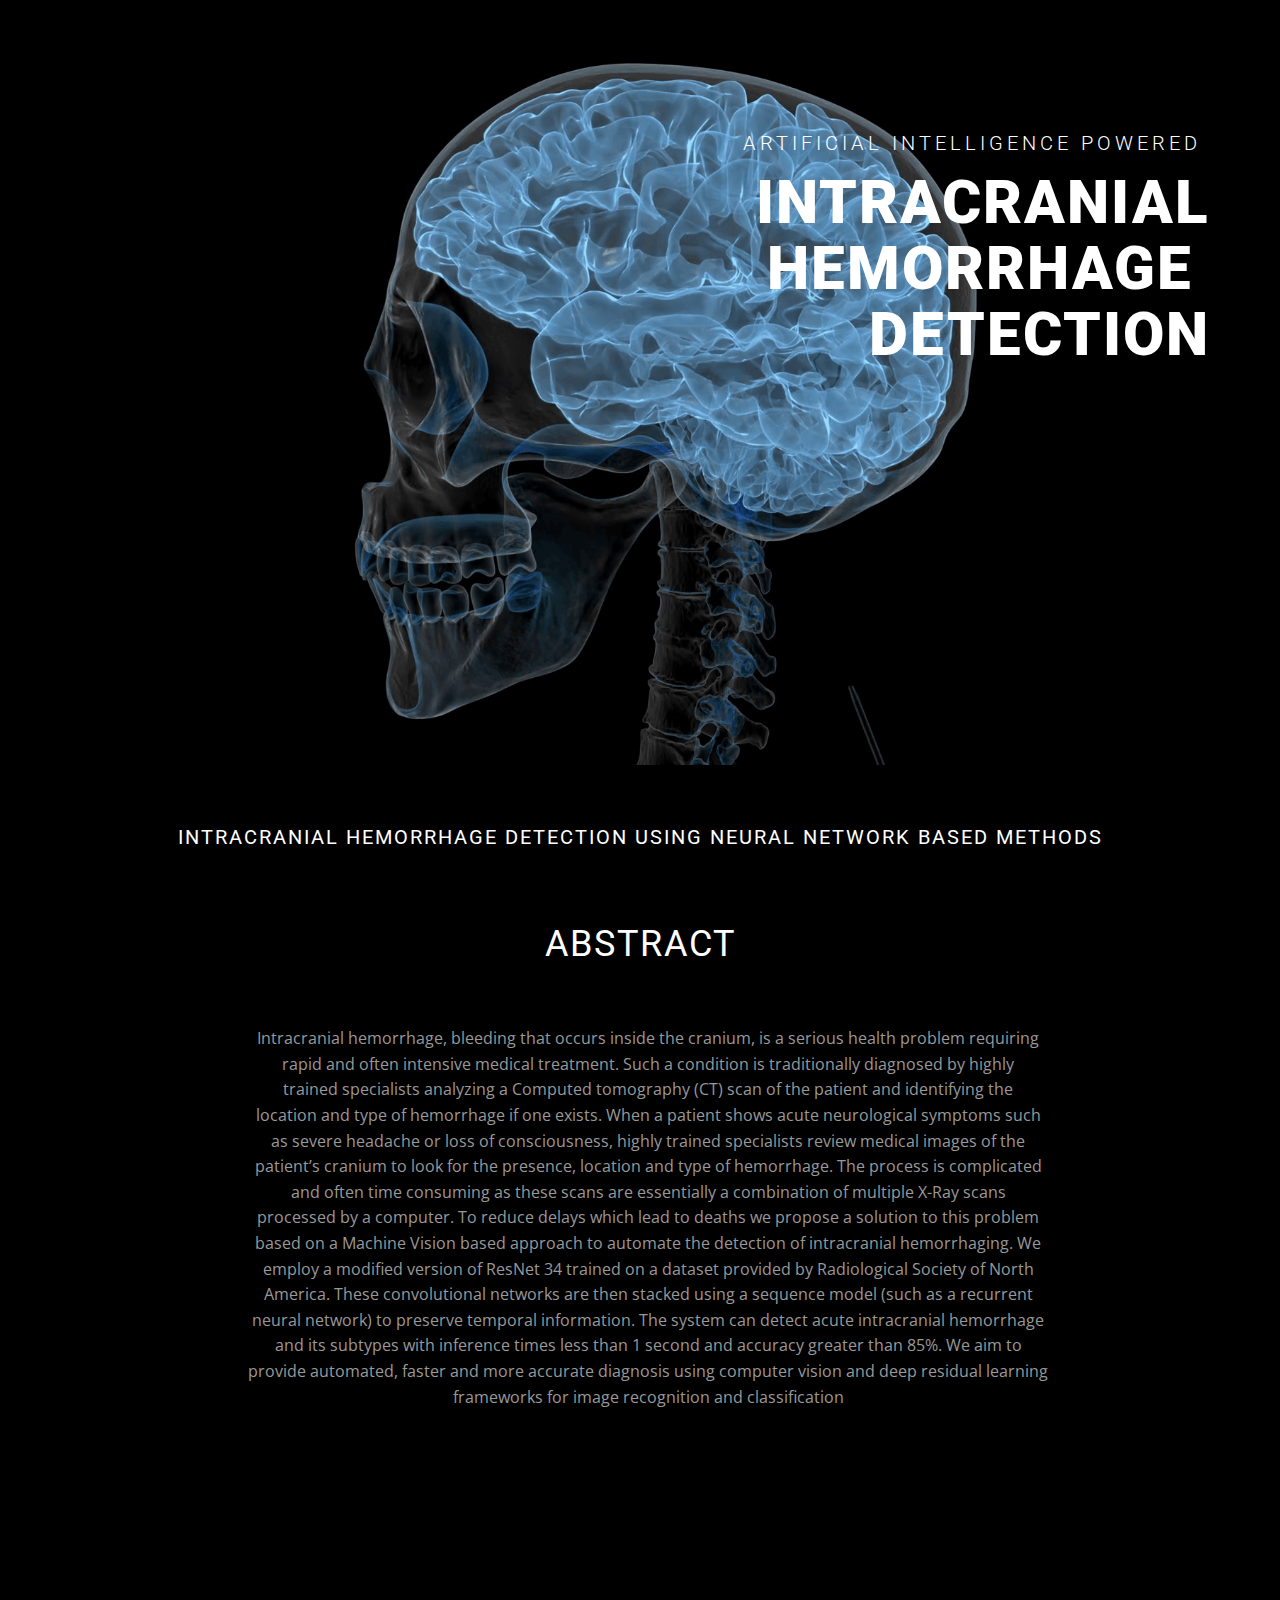
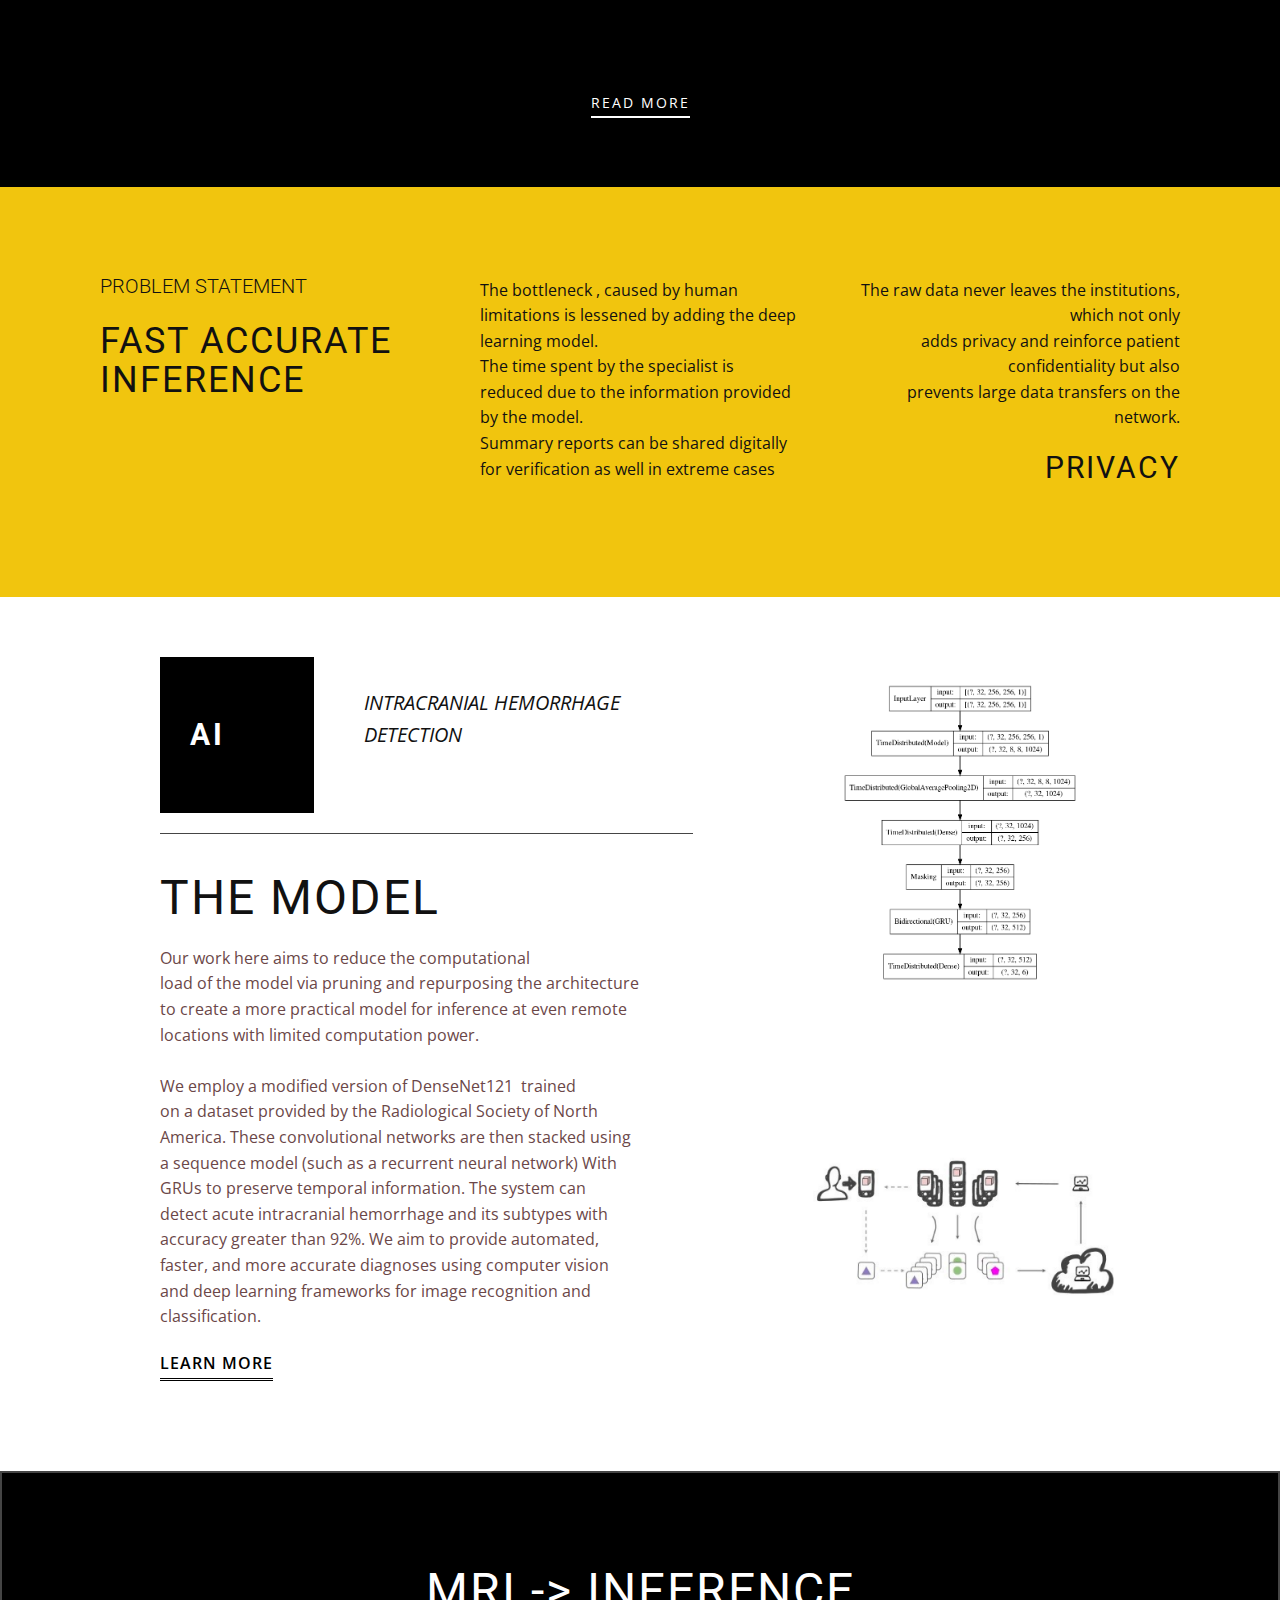
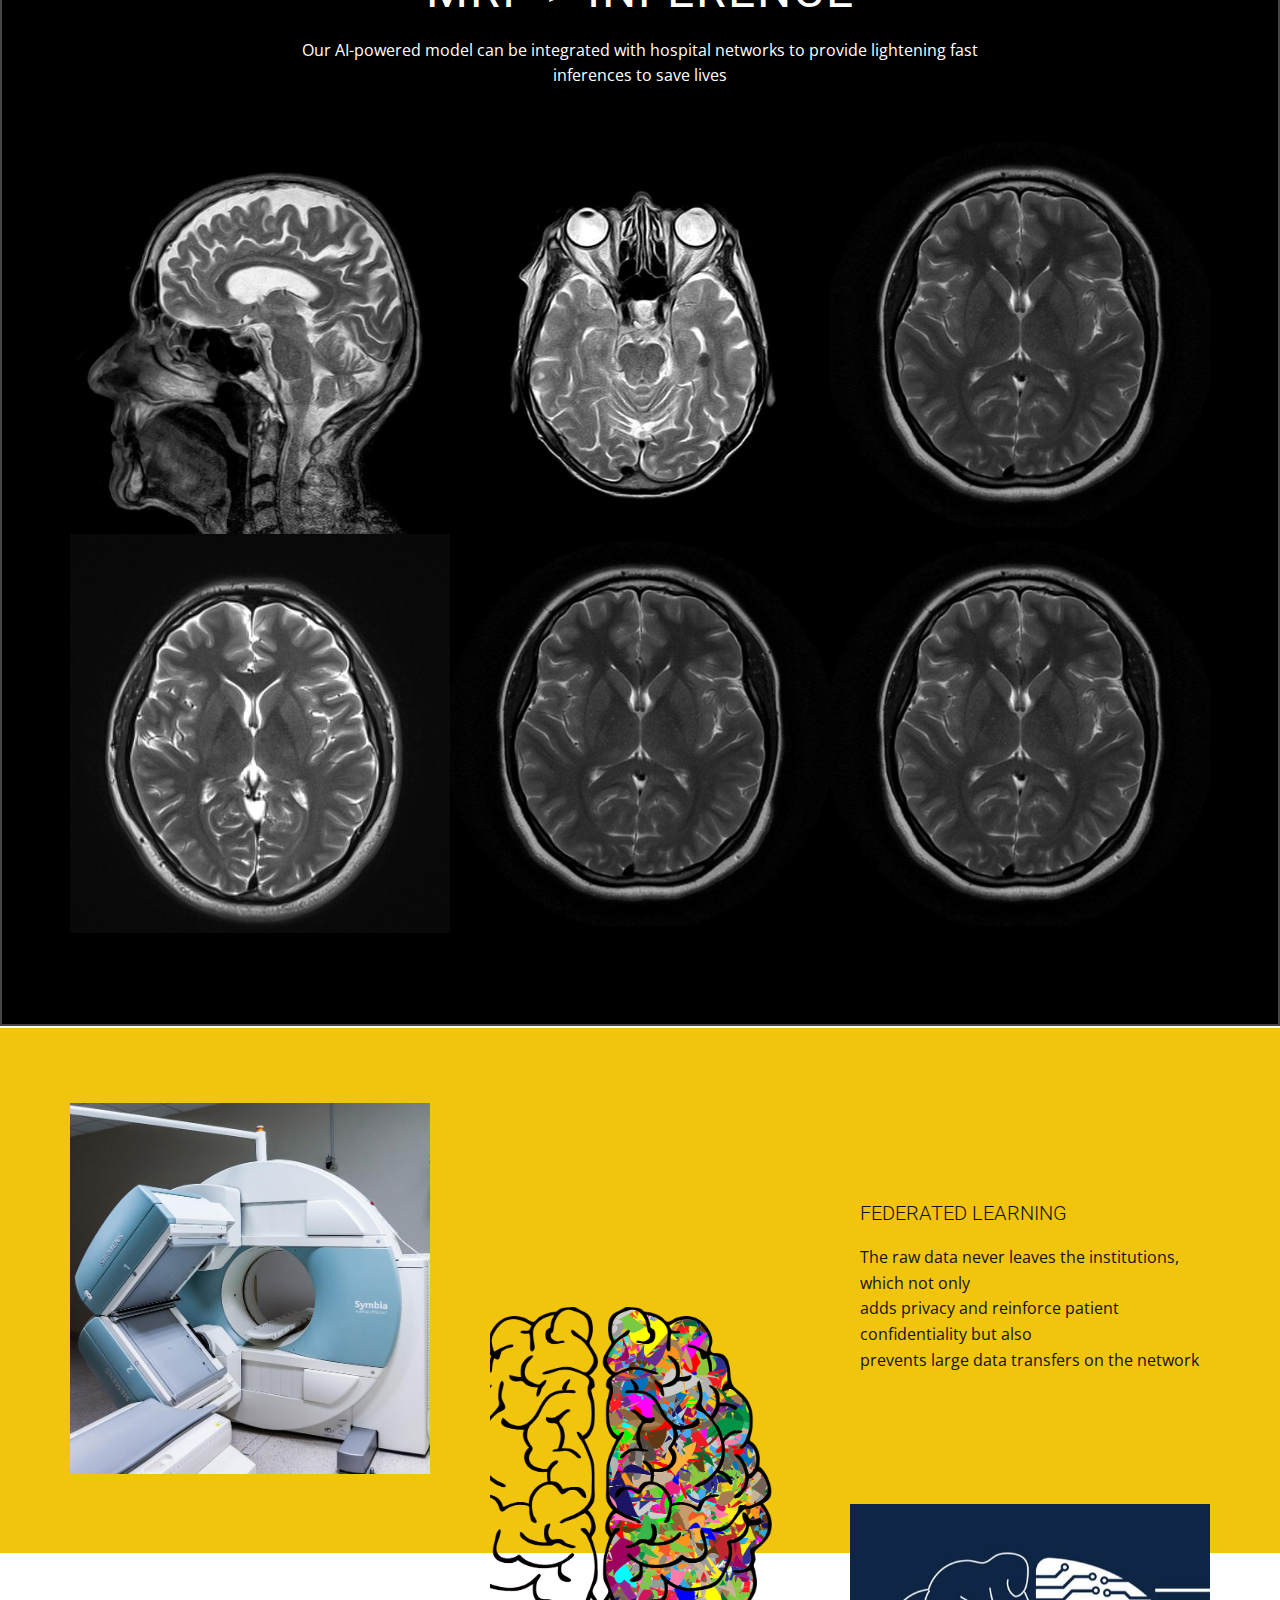
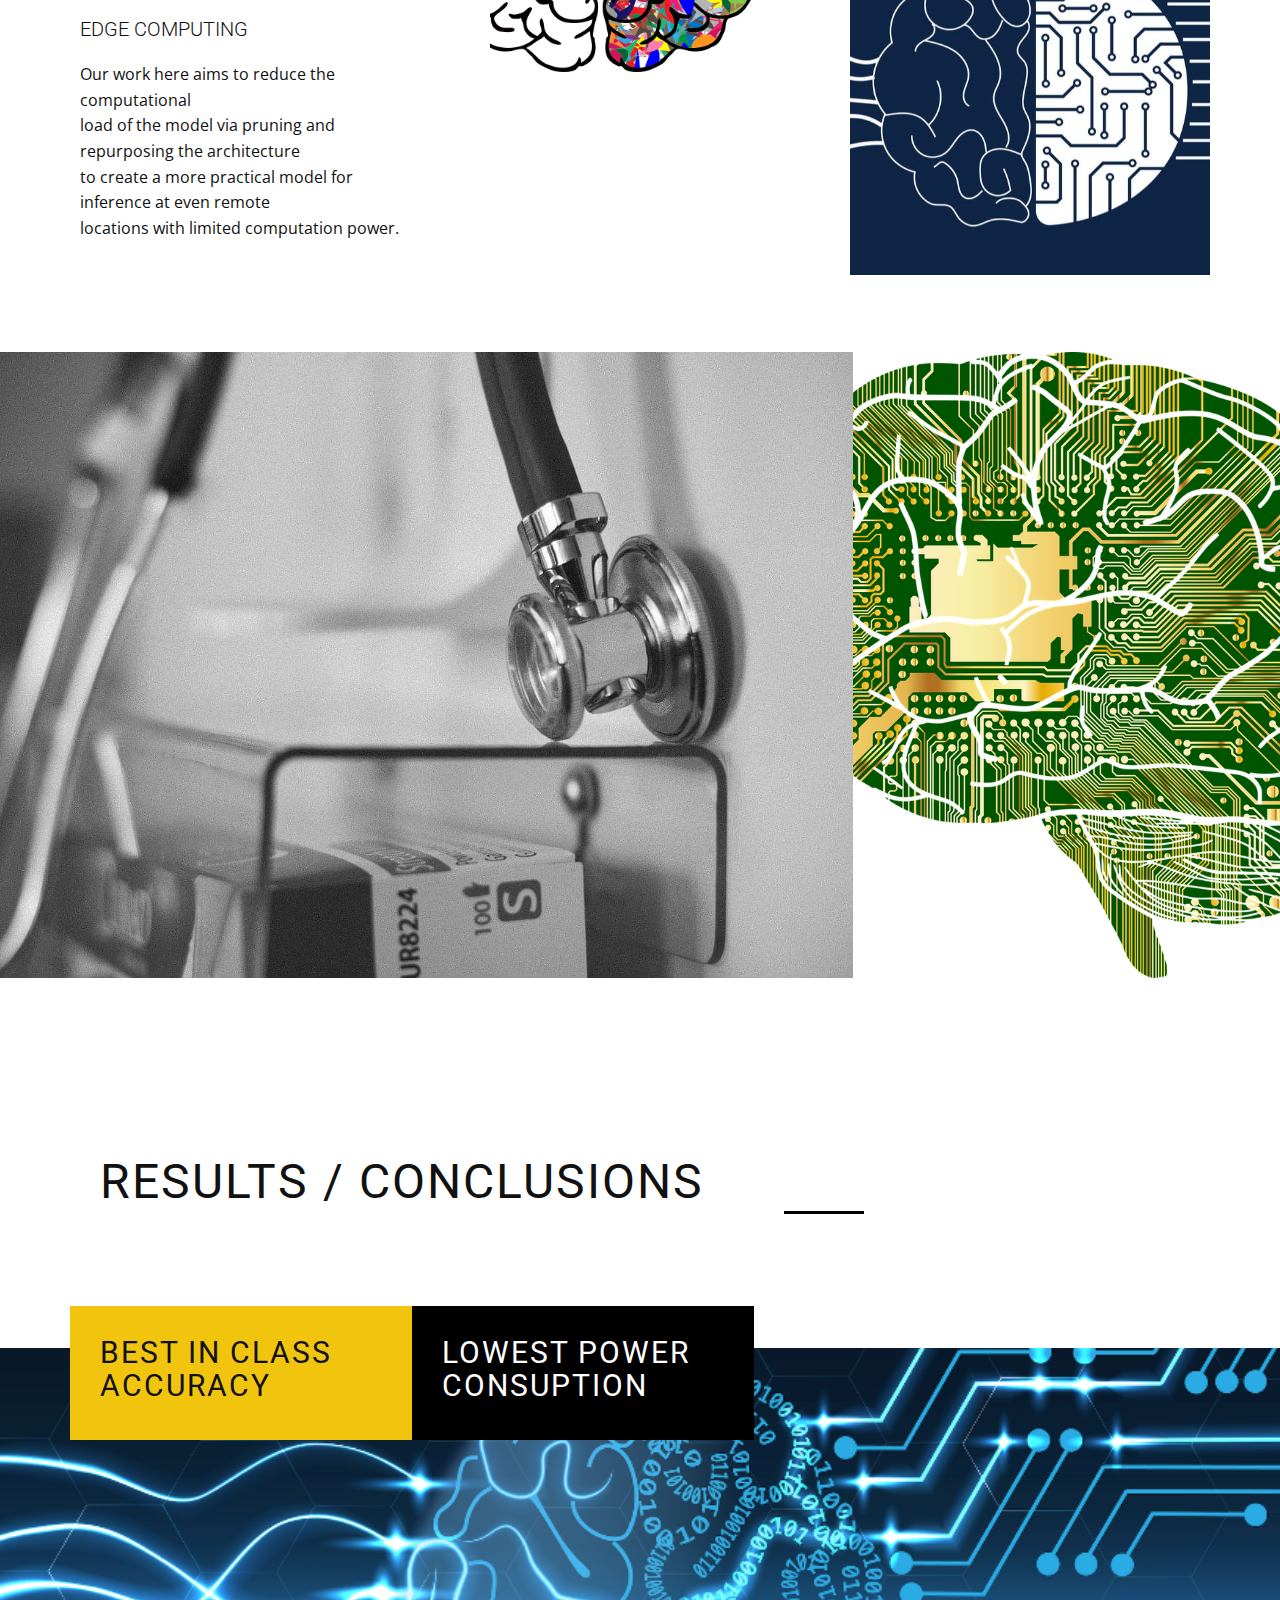
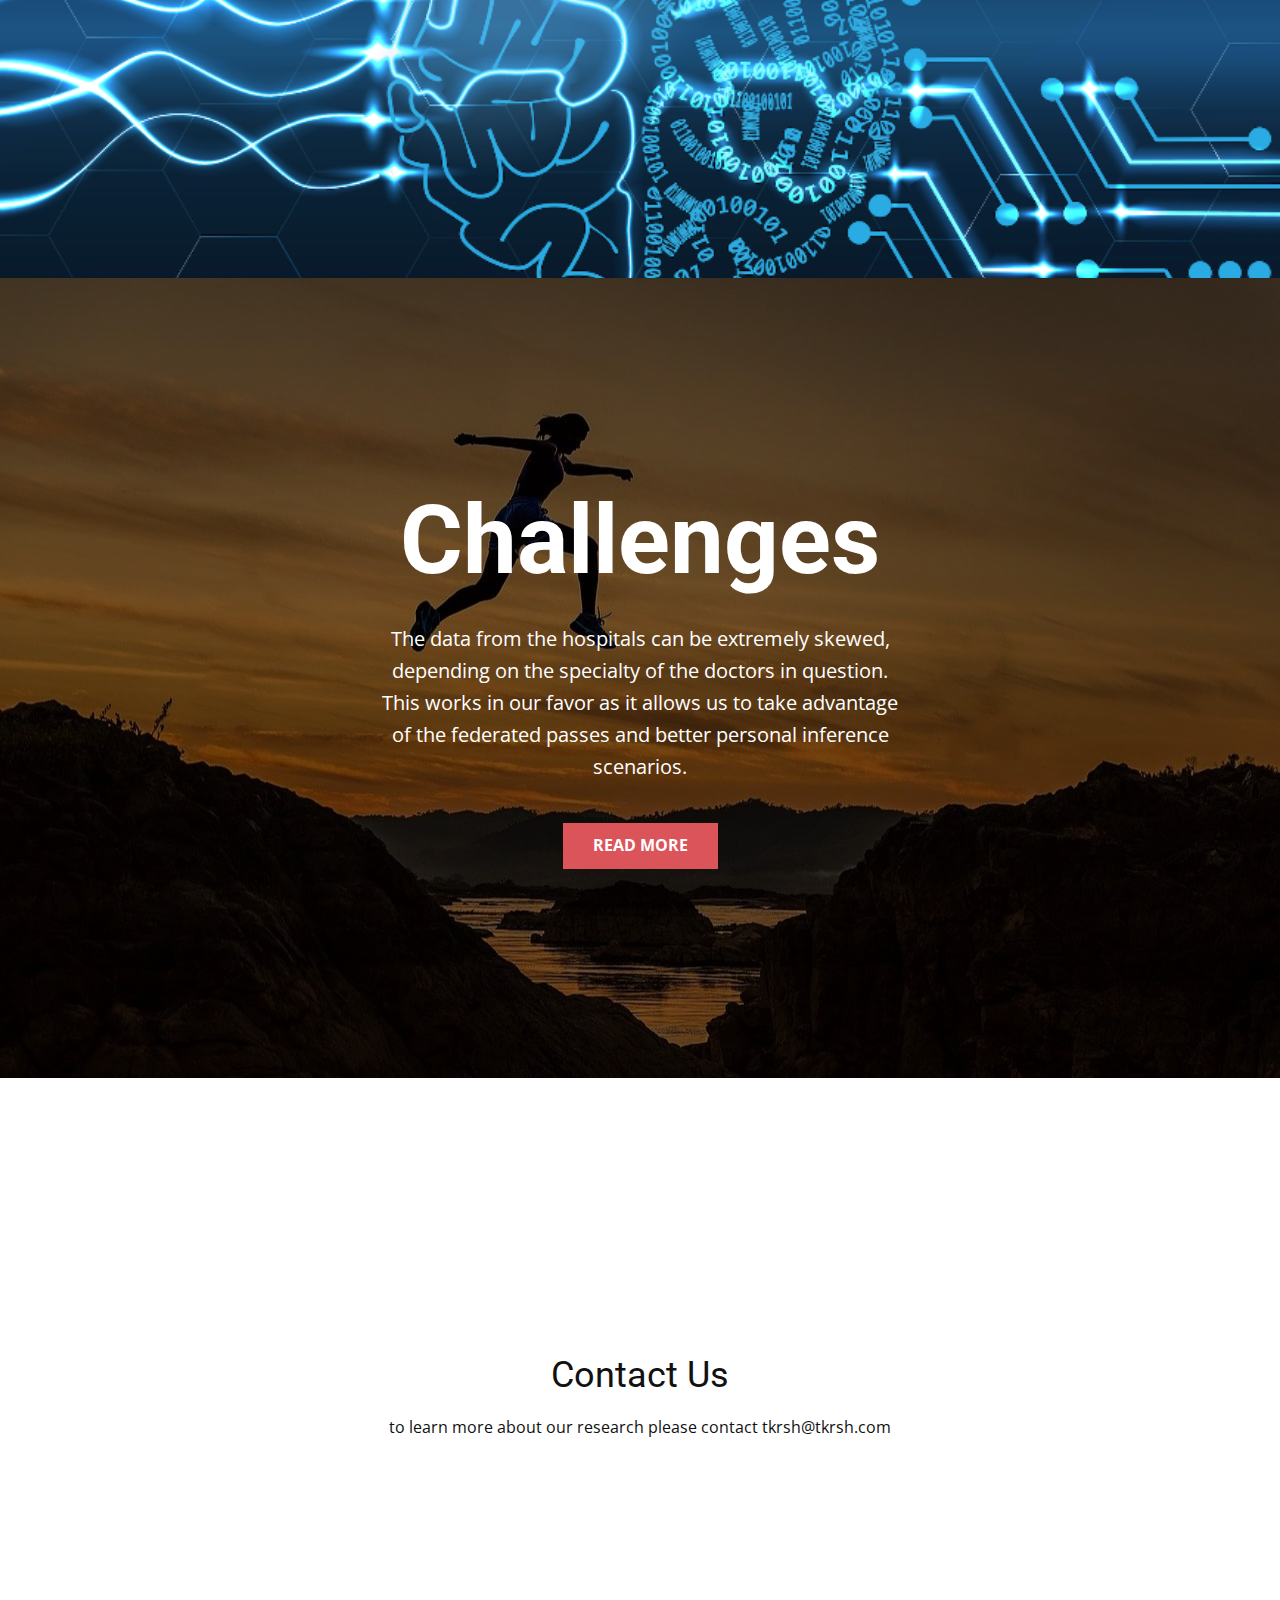
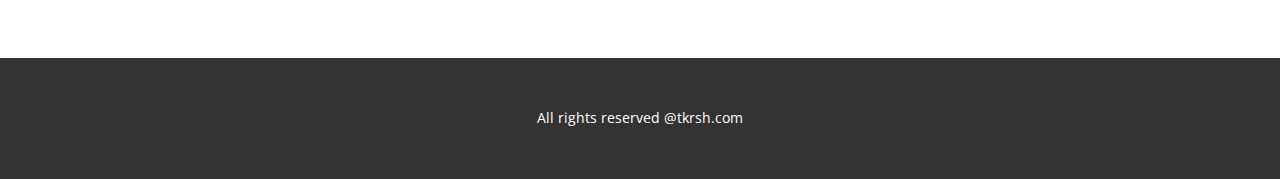
<file: webpage/hemorrhage/index.html>
<!DOCTYPE html>
<html style="font-size: 16px;">
  <head>
    <meta name="viewport" content="width=device-width, initial-scale=1.0">
    <meta charset="utf-8">
    <meta name="keywords" content="Intracranial hemorrhage, bleeding that occurs inside the cranium, is a serious health problem requiring
rapid and often intensive medical treatment. Such a condition is traditionally diagnosed by highly
trained specialists analyzing a Computed tomography (CT)">
    <meta name="description" content="Intracranial hemorrhage, bleeding that occurs inside the cranium, is a serious health problem requiring
rapid and often intensive medical treatment. Such a condition is traditionally diagnosed by highly
trained specialists analyzing a Computed tomography (CT)">
    <meta name="page_type" content="np-template-header-footer-from-plugin">
    <title>Intracranial hemorrhage detection</title>
    <link rel="stylesheet" href="nicepage.css" media="screen">
<link rel="stylesheet" href="Minimalist-Design-1.css" media="screen">
    <script class="u-script" type="text/javascript" src="jquery-1.9.1.min.js" defer=""></script>
    <script class="u-script" type="text/javascript" src="nicepage.js" defer=""></script>
    <meta name="generator" content="Nicepage 3.29.3, nicepage.com">
    <link id="u-theme-google-font" rel="stylesheet" href="https://fonts.googleapis.com/css?family=Roboto:100,100i,300,300i,400,400i,500,500i,700,700i,900,900i|Open+Sans:300,300i,400,400i,600,600i,700,700i,800,800i">
    <link id="u-page-google-font" rel="stylesheet" href="https://fonts.googleapis.com/css?family=Roboto:100,100i,300,300i,400,400i,500,500i,700,700i,900,900i|Roboto:100,100i,300,300i,400,400i,500,500i,700,700i,900,900i">
    
    
    
    







	<!-- Global site tag (gtag.js) - Google Analytics -->
	<script async src="https://www.googletagmanager.com/gtag/js?id=G-XFMEZZCLSR"></script>
	<script>
	  window.dataLayer = window.dataLayer || [];
	  function gtag(){dataLayer.push(arguments);}
	  gtag('js', new Date());

	  gtag('config', 'G-XFMEZZCLSR');
	</script>    


    <script type="application/ld+json">{
		"@context": "http://schema.org",
		"@type": "Organization",
		"name": ""
}</script>
    <meta name="theme-color" content="#478ac9">
    <meta property="og:title" content="Intracranial hemorrhage detection">
    <meta property="og:type" content="website">
  </head>
  <body data-home-page="https://website920666.nicepage.io/Minimalist-Design-1.html?version=4e135843-a7b1-4256-8c62-bdff3fc0376e" data-home-page-title="Intracranial hemorrhage detection" class="u-body u-overlap"><header class="u-clearfix u-header u-header" id="sec-3090"><div class="u-clearfix u-sheet u-sheet-1">
        <nav class="u-menu u-menu-dropdown u-offcanvas u-menu-1">
          <div class="menu-collapse" style="font-size: 1rem; letter-spacing: 0px; font-weight: 700; text-transform: uppercase;">
            <a class="u-button-style u-custom-left-right-menu-spacing u-custom-padding-bottom u-custom-text-active-color u-custom-text-color u-custom-text-hover-color u-custom-top-bottom-menu-spacing u-nav-link u-text-active-palette-1-light-2 u-text-body-alt-color u-text-hover-palette-1-light-1" href="#" style="text-decoration: none !important;">
              <svg><use xlink:href="#menu-hamburger"></use></svg>
              <svg version="1.1" xmlns="http://www.w3.org/2000/svg" xmlns:xlink="http://www.w3.org/1999/xlink"><defs><symbol id="menu-hamburger" viewBox="0 0 16 16" style="width: 16px; height: 16px;"><rect y="1" width="16" height="2"></rect><rect y="7" width="16" height="2"></rect><rect y="13" width="16" height="2"></rect>
</symbol>
</defs></svg>
            </a>
          </div>
          <div class="u-custom-menu u-nav-container">
            <ul class="u-nav u-spacing-0 u-unstyled u-nav-1"><li class="u-nav-item"><a class="u-button-style u-nav-link u-text-active-white u-text-hover-white u-text-palette-3-base" href="Page-1.html" style="padding: 10px 20px; text-decoration: none !important;"> </a>
</li></ul>
          </div>
          <div class="u-custom-menu u-nav-container-collapse">
            <div class="u-black u-container-style u-inner-container-layout u-opacity u-opacity-95 u-sidenav">
              <div class="u-inner-container-layout u-sidenav-overflow">
                <div class="u-menu-close"></div>
                <ul class="u-align-center u-nav u-popupmenu-items u-unstyled u-nav-2"><li class="u-nav-item"><a class="u-button-style u-nav-link" href="Page-1.html"></a>
</li></ul>
              </div>
            </div>
            <div class="u-black u-menu-overlay u-opacity u-opacity-70"></div>
          </div>
        </nav>
      </div></header>
    <section class="u-align-right u-clearfix u-image u-section-1" id="carousel_17e5" data-image-width="1920" data-image-height="1080">
      <div class="u-clearfix u-sheet u-sheet-1">
        <h5 class="u-text u-text-body-alt-color u-text-1"> Artificial intelligence powered&nbsp;</h5>
        <h1 class="u-text u-text-body-alt-color u-text-2" spellcheck="false">&nbsp;intracranial hemorrhage&nbsp;<br>detection
        </h1>
      </div>
    </section>
    <section class="u-align-center u-black u-clearfix u-section-2" id="carousel_9866">
      <div class="u-clearfix u-sheet u-sheet-1">
        <h5 class="u-text u-text-1"> Intracranial hemorrhage detection using neural network based methods</h5>
        <h3 class="u-text u-text-2" spellcheck="false">abstract</h3>
        <p class="u-text u-text-grey-40 u-text-3" spellcheck="false"> Intracranial hemorrhage, bleeding that occurs inside the cranium, is a serious health problem requiring<br>rapid and often intensive medical treatment. Such a condition is traditionally diagnosed by highly<br>trained specialists analyzing a Computed tomography (CT) scan of the patient and identifying the<br>location and type of hemorrhage if one exists. When a patient shows acute neurological symptoms such<br>as severe headache or loss of consciousness, highly trained specialists review medical images of the<br>patient’s cranium to look for the presence, location and type of hemorrhage. The process is complicated<br>and often time consuming as these scans are essentially a combination of multiple X-Ray scans<br>processed by a computer. To reduce delays which lead to deaths we propose a solution to this problem<br>based on a Machine Vision based approach to automate the detection of intracranial hemorrhaging. We<br>employ a modified version of ResNet 34 trained on a dataset provided by Radiological Society of North<br>America. These convolutional networks are then stacked using a sequence model (such as a recurrent<br>neural network) to preserve temporal information. The system can detect acute intracranial hemorrhage<br>and its subtypes with inference times less than 1 second and accuracy greater than 85%. We aim to<br>provide automated, faster and more accurate diagnosis using computer vision and deep residual learning<br>frameworks for image recognition and classification
        </p>
        <a href="#" class="u-border-2 u-border-white u-link u-no-underline u-text-body-alt-color u-link-1">read more</a>
      </div>
    </section>
    <section class="u-clearfix u-color-scheme-u10 u-color-style-multicolor-1 u-palette-3-base u-section-3" id="carousel_f130">
      <div class="u-clearfix u-sheet u-valign-middle u-sheet-1">
        <div class="u-clearfix u-expanded-width u-layout-wrap u-layout-wrap-1">
          <div class="u-layout">
            <div class="u-layout-row">
              <div class="u-container-style u-layout-cell u-left-cell u-size-20 u-layout-cell-1">
                <div class="u-container-layout u-container-layout-1">
                  <h5 class="u-custom-font u-font-roboto u-text u-text-1"> Problem Statement</h5>
                  <h1 class="u-custom-font u-font-roboto u-text u-text-2" spellcheck="false">fast accurate inference<br>
                  </h1>
                </div>
              </div>
              <div class="u-container-style u-layout-cell u-size-20 u-layout-cell-2">
                <div class="u-container-layout u-valign-top u-container-layout-2">
                  <p class="u-text u-text-3" spellcheck="false"> The bottleneck , caused by human limitations is lessened by adding the deep learning model.<br>The time spent by the specialist is reduced due to the information provided by the model.<br>Summary reports can be shared digitally for verification as well in extreme cases
                  </p>
                </div>
              </div>
              <div class="u-align-right u-container-style u-layout-cell u-right-cell u-size-20 u-layout-cell-3">
                <div class="u-container-layout u-valign-top u-container-layout-3">
                  <p class="u-text u-text-4" spellcheck="false"> The raw data never leaves the institutions, which not only<br>adds privacy and reinforce patient confidentiality but also<br>prevents large data transfers on the network.
                  </p>
                  <h2 class="u-custom-font u-font-roboto u-text u-text-5" spellcheck="false">privacy</h2>
                </div>
              </div>
            </div>
          </div>
        </div>
      </div>
    </section>
    <section class="u-align-center u-clearfix u-section-4" id="carousel_1d0e">
      <div class="u-clearfix u-sheet u-valign-middle u-sheet-1">
        <div class="u-clearfix u-gutter-20 u-layout-wrap u-layout-wrap-1">
          <div class="u-gutter-0 u-layout">
            <div class="u-layout-row">
              <div class="u-size-40 u-size-60-md">
                <div class="u-layout-col">
                  <div class="u-size-20">
                    <div class="u-layout-row">
                      <div class="u-align-justify u-black u-container-style u-layout-cell u-left-cell u-size-15-md u-size-15-sm u-size-15-xs u-size-16-xl u-size-18-lg u-layout-cell-1">
                        <div class="u-container-layout u-valign-middle u-container-layout-1">
                          <h3 class="u-text u-text-1">ai&nbsp;</h3>
                        </div>
                      </div>
                      <div class="u-container-style u-layout-cell u-size-42-lg u-size-44-xl u-size-45-md u-size-45-sm u-size-45-xs u-layout-cell-2">
                        <div class="u-container-layout u-valign-top u-container-layout-2">
                          <p class="u-text u-text-2" spellcheck="false">INTRACRANIAL HEMORRHAGE DETECTION</p>
                        </div>
                      </div>
                    </div>
                  </div>
                  <div class="u-size-40">
                    <div class="u-layout-row">
                      <div class="u-align-left u-container-style u-layout-cell u-left-cell u-size-60 u-layout-cell-3">
                        <div class="u-container-layout u-container-layout-3">
                          <div class="u-border-1 u-border-grey-dark-1 u-expanded-width u-line u-line-horizontal u-line-1"></div>
                          <h1 class="u-text u-text-3" spellcheck="false">the model</h1>
                          <p class="u-text u-text-palette-2-dark-2 u-text-4" spellcheck="false"> Our work here aims to reduce the computational<br>load of the model via pruning and repurposing the architecture<br>to create a more practical model for inference at even remote<br>locations with limited computation power.<br>
                            <br> We employ a modified version of DenseNet121&nbsp; trained<br>on a dataset provided by the Radiological Society of North<br>America. These convolutional networks are then stacked using<br>a sequence model (such as a recurrent neural network) With<br>GRUs to preserve temporal information. The system can<br>detect acute intracranial hemorrhage and its subtypes with<br>accuracy greater than 92%. We aim to provide automated,<br>faster, and more accurate diagnoses using computer vision<br>and deep learning frameworks for image recognition and<br>classification.
                          </p>
                          <a href="#" class="u-border-3 u-border-black u-link u-no-underline u-text-black u-link-1">learn more</a>
                        </div>
                      </div>
                    </div>
                  </div>
                </div>
              </div>
              <div class="u-size-20 u-size-60-md">
                <div class="u-layout-col">
                  <div class="u-container-style u-layout-cell u-right-cell u-size-40 u-layout-cell-4">
                    <div class="u-container-layout u-valign-middle u-container-layout-4">
                      <img class="u-image u-image-1" src="images/1.png" data-image-width="581" data-image-height="737">
                    </div>
                  </div>
                  <div class="u-container-style u-layout-cell u-right-cell u-size-20 u-layout-cell-5">
                    <div class="u-container-layout u-container-layout-5">
                      <img class="u-expanded-width u-image u-image-2" src="images/fed.png" data-image-width="374" data-image-height="193">
                    </div>
                  </div>
                </div>
              </div>
            </div>
          </div>
        </div>
      </div>
    </section>
    <section class="u-align-center u-black u-border-2 u-border-grey-dark-1 u-clearfix u-section-5" id="carousel_d406">
      <div class="u-clearfix u-sheet u-valign-middle u-sheet-1">
        <h2 class="u-text u-text-1" spellcheck="false">MRI -&gt; INFERENCE</h2>
        <p class="u-text u-text-2" spellcheck="false">Our AI-powered model can be integrated with hospital networks to provide lightening fast inferences to save lives</p>
        <div class="u-clearfix u-expanded-width u-gutter-0 u-layout-wrap u-layout-wrap-1">
          <div class="u-gutter-0 u-layout">
            <div class="u-layout-col">
              <div class="u-size-30">
                <div class="u-layout-row">
                  <div class="u-align-center u-container-style u-image u-layout-cell u-left-cell u-size-20 u-image-1" data-image-width="1280" data-image-height="1280">
                    <div class="u-container-layout u-valign-middle u-container-layout-1"></div>
                  </div>
                  <div class="u-container-style u-image u-layout-cell u-size-20 u-image-2" data-image-width="1280" data-image-height="1280">
                    <div class="u-container-layout u-valign-middle u-container-layout-2"></div>
                  </div>
                  <div class="u-container-style u-image u-layout-cell u-right-cell u-size-20 u-image-3" data-image-width="630" data-image-height="630">
                    <div class="u-container-layout u-valign-middle u-container-layout-3"></div>
                  </div>
                </div>
              </div>
              <div class="u-size-30">
                <div class="u-layout-row">
                  <div class="u-container-style u-image u-layout-cell u-left-cell u-size-20 u-image-4" data-image-width="630" data-image-height="630">
                    <div class="u-container-layout u-valign-middle u-container-layout-4"></div>
                  </div>
                  <div class="u-container-style u-image u-layout-cell u-size-20 u-image-5" data-image-width="630" data-image-height="630">
                    <div class="u-container-layout u-valign-middle u-container-layout-5"></div>
                  </div>
                  <div class="u-container-style u-image u-layout-cell u-right-cell u-size-20 u-image-6" data-image-width="630" data-image-height="630">
                    <div class="u-container-layout u-valign-middle u-container-layout-6"></div>
                  </div>
                </div>
              </div>
            </div>
          </div>
        </div>
      </div>
    </section>
    <section class="u-clearfix u-section-6" id="carousel_df45">
      <div class="u-expanded-width u-palette-3-base u-shape u-shape-rectangle u-shape-1"></div>
      <div class="u-clearfix u-gutter-30 u-layout-wrap u-layout-wrap-1">
        <div class="u-gutter-0 u-layout">
          <div class="u-layout-row">
            <div class="u-size-20 u-size-30-md">
              <div class="u-layout-col">
                <div class="u-container-style u-image u-layout-cell u-left-cell u-size-30 u-image-1" data-image-width="1280" data-image-height="853">
                  <div class="u-container-layout u-valign-middle u-container-layout-1"></div>
                </div>
                <div class="u-container-style u-layout-cell u-left-cell u-size-30 u-layout-cell-2">
                  <div class="u-container-layout u-container-layout-2">
                    <h4 class="u-text u-text-1" spellcheck="false">edge computing</h4>
                    <p class="u-text u-text-2" spellcheck="false"> Our work here aims to reduce the computational<br>load of the model via pruning and repurposing the architecture<br>to create a more practical model for inference at even remote<br>locations with limited computation power.
                    </p>
                  </div>
                </div>
              </div>
            </div>
            <div class="u-size-20 u-size-30-md">
              <div class="u-layout-col">
                <div class="u-container-style u-layout-cell u-size-60 u-layout-cell-3">
                  <div class="u-container-layout u-valign-middle">
                    <img class="u-image u-image-2" src="images/ge362781010bb53433f8e81e6aa51c3a47f71465cd376c06f0554c2e3d9f60da591e1650b86bba1f22dd58512e777c957ee1addd8817955cfa75182972bc33c4a_1280.png" data-image-width="1280" data-image-height="969">
                  </div>
                </div>
              </div>
            </div>
            <div class="u-size-20 u-size-60-md">
              <div class="u-layout-col">
                <div class="u-container-style u-layout-cell u-right-cell u-size-30 u-layout-cell-4">
                  <div class="u-container-layout u-container-layout-4">
                    <h4 class="u-text u-text-3" spellcheck="false"> Federated Learning</h4>
                    <p class="u-text u-text-4" spellcheck="false"> The raw data never leaves the institutions, which not only<br>adds privacy and reinforce patient confidentiality but also<br>prevents large data transfers on the network
                    </p>
                  </div>
                </div>
                <div class="u-container-style u-image u-layout-cell u-right-cell u-size-30 u-image-3" data-image-width="970" data-image-height="545">
                  <div class="u-container-layout u-valign-middle u-container-layout-5"></div>
                </div>
              </div>
            </div>
          </div>
        </div>
      </div>
    </section>
    <section class="u-clearfix u-valign-middle u-section-7" id="carousel_5f44">
      <div class="u-clearfix u-expanded-width u-layout-wrap u-layout-wrap-1">
        <div class="u-layout">
          <div class="u-layout-row">
            <div class="u-container-style u-image u-layout-cell u-left-cell u-size-40 u-image-1" data-image-width="1280" data-image-height="853">
              <div class="u-container-layout"></div>
            </div>
            <div class="u-container-style u-image u-layout-cell u-right-cell u-size-20 u-image-2" data-image-width="1280" data-image-height="1089">
              <div class="u-container-layout"></div>
            </div>
          </div>
        </div>
      </div>
    </section>
    <section class="u-clearfix u-white u-section-8" id="carousel_76c6">
      <img src="images/1_QealTEloaI3XZfI6hkSetQ.png" alt="" class="u-expanded-width u-image u-image-default u-image-1" data-image-width="868" data-image-height="488">
      <div class="u-clearfix u-disable-padding u-gutter-0 u-layout-wrap u-layout-wrap-1">
        <div class="u-gutter-0 u-layout">
          <div class="u-layout-row">
            <div class="u-size-36 u-size-60-md">
              <div class="u-layout-col">
                <div class="u-size-40">
                  <div class="u-layout-row">
                    <div class="u-align-left u-container-style u-layout-cell u-left-cell u-size-60 u-layout-cell-1">
                      <div class="u-container-layout u-valign-middle u-container-layout-1">
                        <h1 class="u-heading-font u-text u-text-1" spellcheck="false">RESULTS / COnCLUSIONS</h1>
                      </div>
                    </div>
                  </div>
                </div>
                <div class="u-size-20">
                  <div class="u-layout-row">
                    <div class="u-align-left u-container-style u-layout-cell u-left-cell u-palette-3-base u-size-30 u-layout-cell-2">
                      <div class="u-container-layout u-valign-top u-container-layout-2">
                        <h2 class="u-heading-font u-text u-text-2" spellcheck="false">BEST IN CLASS ACCURACY</h2>
                      </div>
                    </div>
                    <div class="u-align-left u-black u-container-style u-layout-cell u-size-30 u-layout-cell-3">
                      <div class="u-container-layout u-valign-top u-container-layout-3">
                        <h2 class="u-heading-font u-text u-text-3" spellcheck="false">lowest power consuption</h2>
                      </div>
                    </div>
                  </div>
                </div>
              </div>
            </div>
            <div class="u-size-24 u-size-60-md">
              <div class="u-layout-row">
                <div class="u-align-left u-container-style u-layout-cell u-right-cell u-size-60 u-layout-cell-4">
                  <div class="u-container-layout u-container-layout-4">
                    <div class="u-border-3 u-border-black u-line u-line-horizontal u-line-1"></div>
                  </div>
                </div>
              </div>
            </div>
          </div>
        </div>
      </div>
    </section>
    <section class="u-align-center u-clearfix u-image u-shading u-section-9" src="" data-image-width="1280" data-image-height="832" id="sec-be65">
      <div class="u-clearfix u-sheet u-valign-middle u-sheet-1">
        <h1 class="u-text u-text-default u-title u-text-1" spellcheck="false">Challenges</h1>
        <p class="u-large-text u-text u-text-default u-text-variant u-text-2"> The data from the hospitals can be extremely skewed,<br>depending on the specialty of the doctors in question.<br>This works in our favor as it allows us to take advantage<br>of the federated passes and better personal inference<br>scenarios.
        </p>
        <a href="#" class="u-btn u-button-style u-palette-2-base u-btn-1">Read More</a>
      </div>
    </section>
    <section class="u-clearfix u-section-10" id="sec-c81e">
      <div class="u-clearfix u-sheet u-sheet-1">
        <div class="u-clearfix u-expanded-width u-layout-wrap u-layout-wrap-1">
          <div class="u-layout">
            <div class="u-layout-row">
                <div class="u-container-layout u-container-layout-1"></div>
              </div>
              <div class="u-align-center u-container-style u-layout-cell u-size-30 u-layout-cell-2">
                <div class="u-container-layout u-valign-middle u-container-layout-2">
                  <h2 class="u-text u-text-default u-text-1" spellcheck="false">Contact Us</h2>
                  <p class="u-text u-text-2" spellcheck="false">to learn more about our research please contact tkrsh@tkrsh.com</p>
                </div>
              </div>
            </div>
          </div>
        </div>
      </div>
    </section>
    
    
    <footer class="u-align-center u-clearfix u-footer u-grey-80 u-footer" id="sec-5a76"><div class="u-clearfix u-sheet u-sheet-1">
        <p class="u-small-text u-text u-text-variant u-text-1" spellcheck="false">All rights reserved @tkrsh.com</p>
      </div></footer>
     
  </body>
</html>
</file>
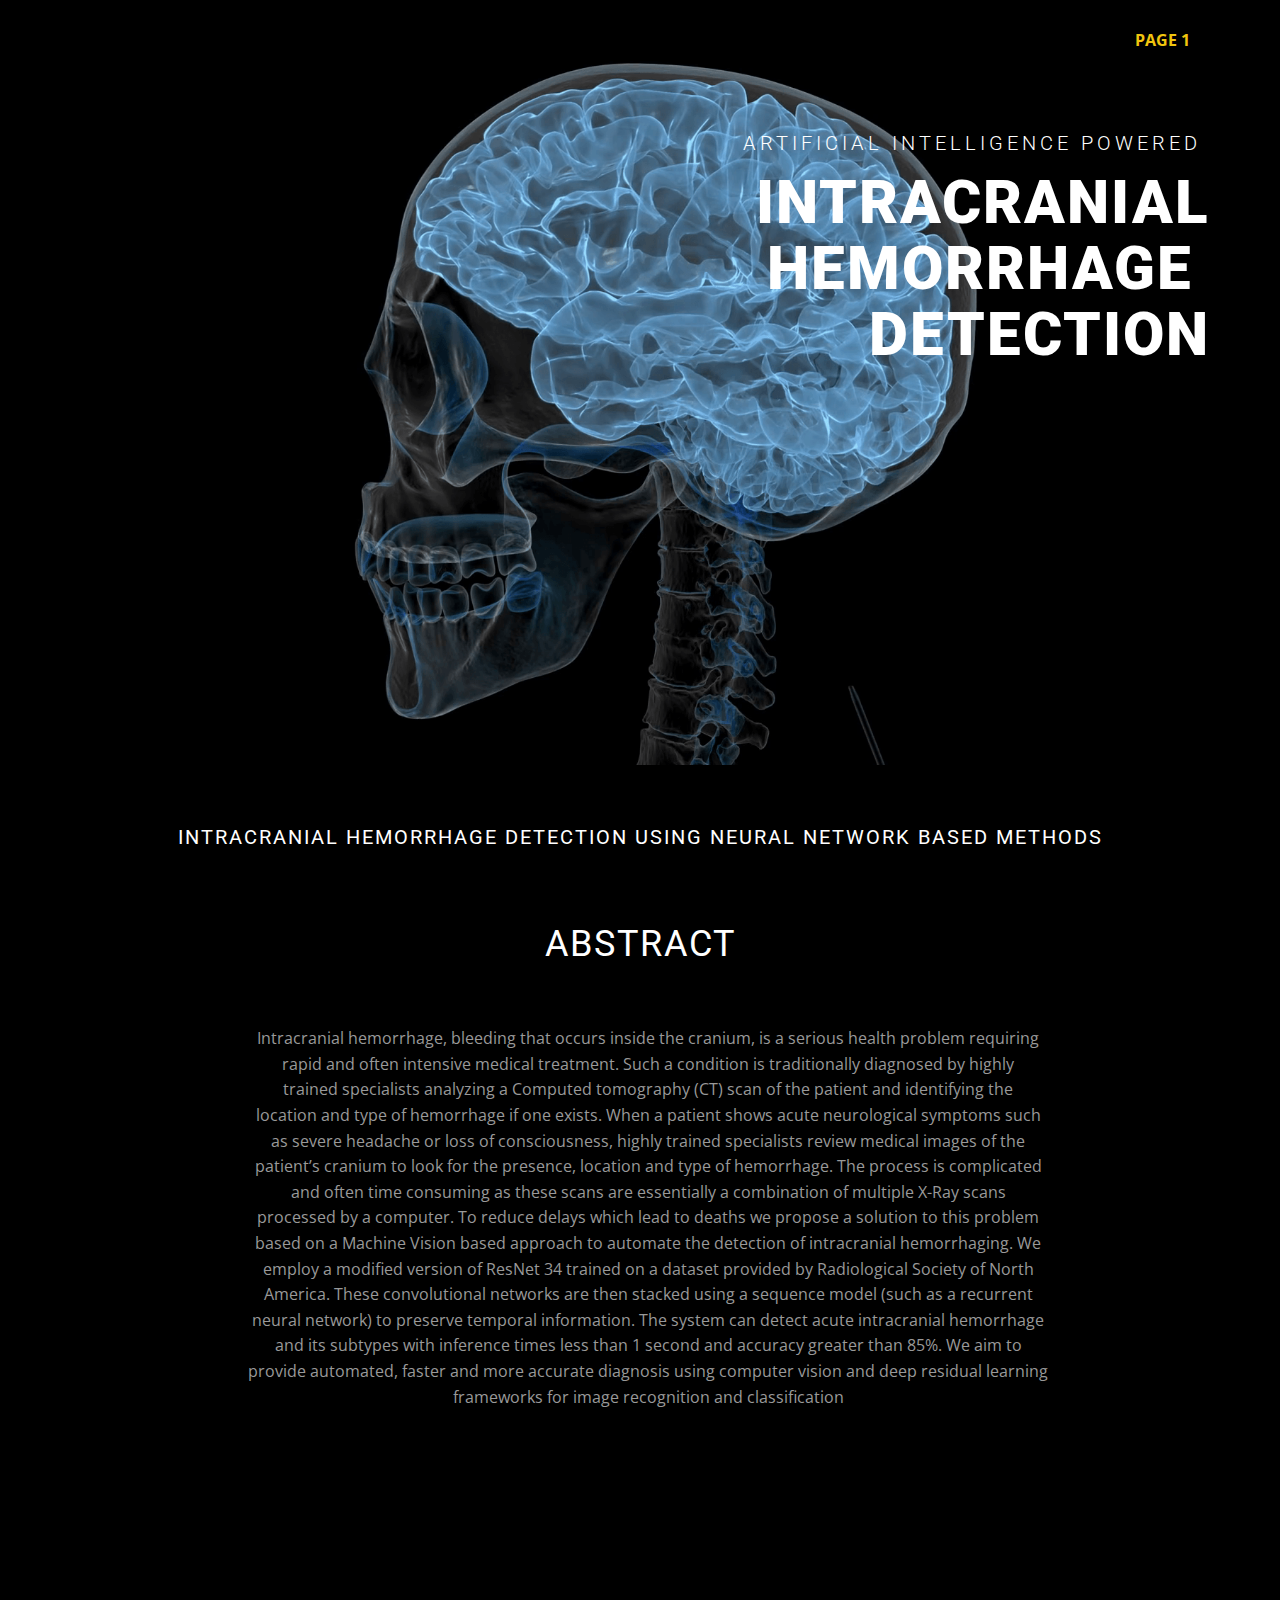
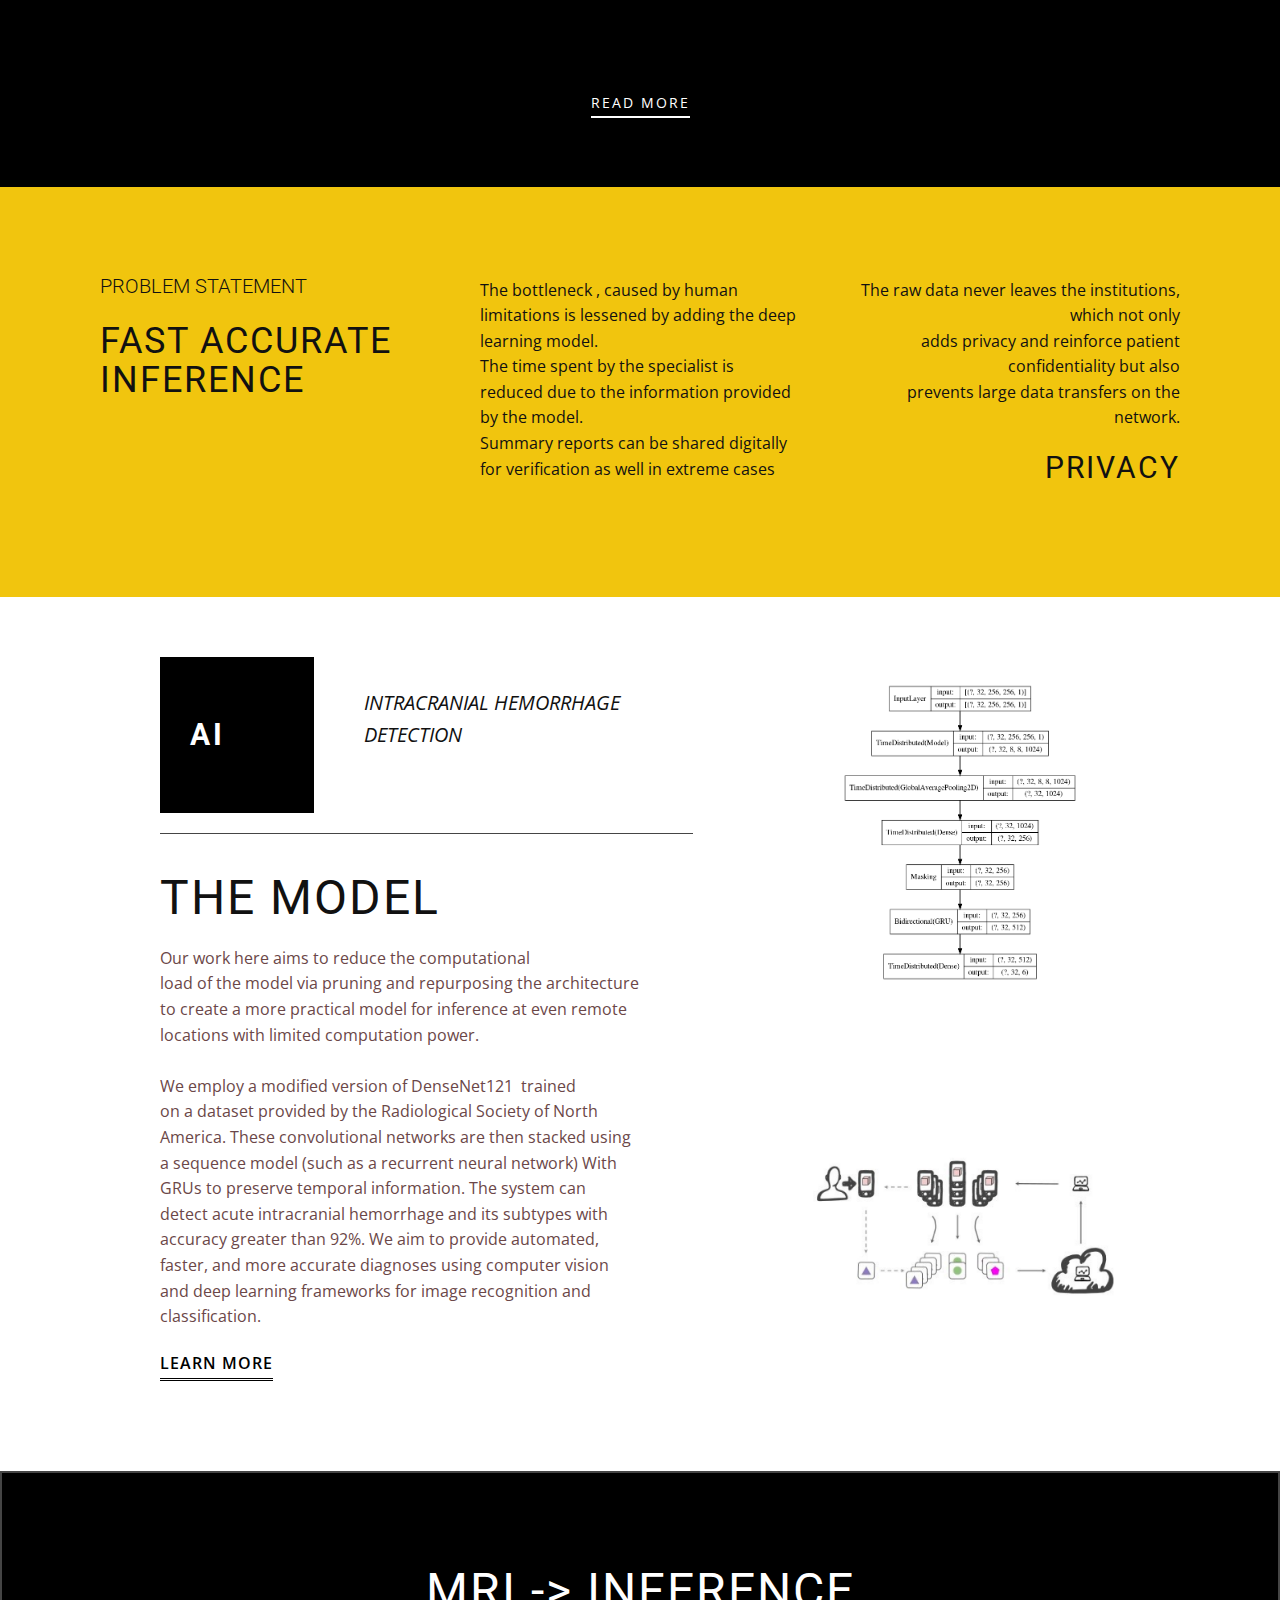
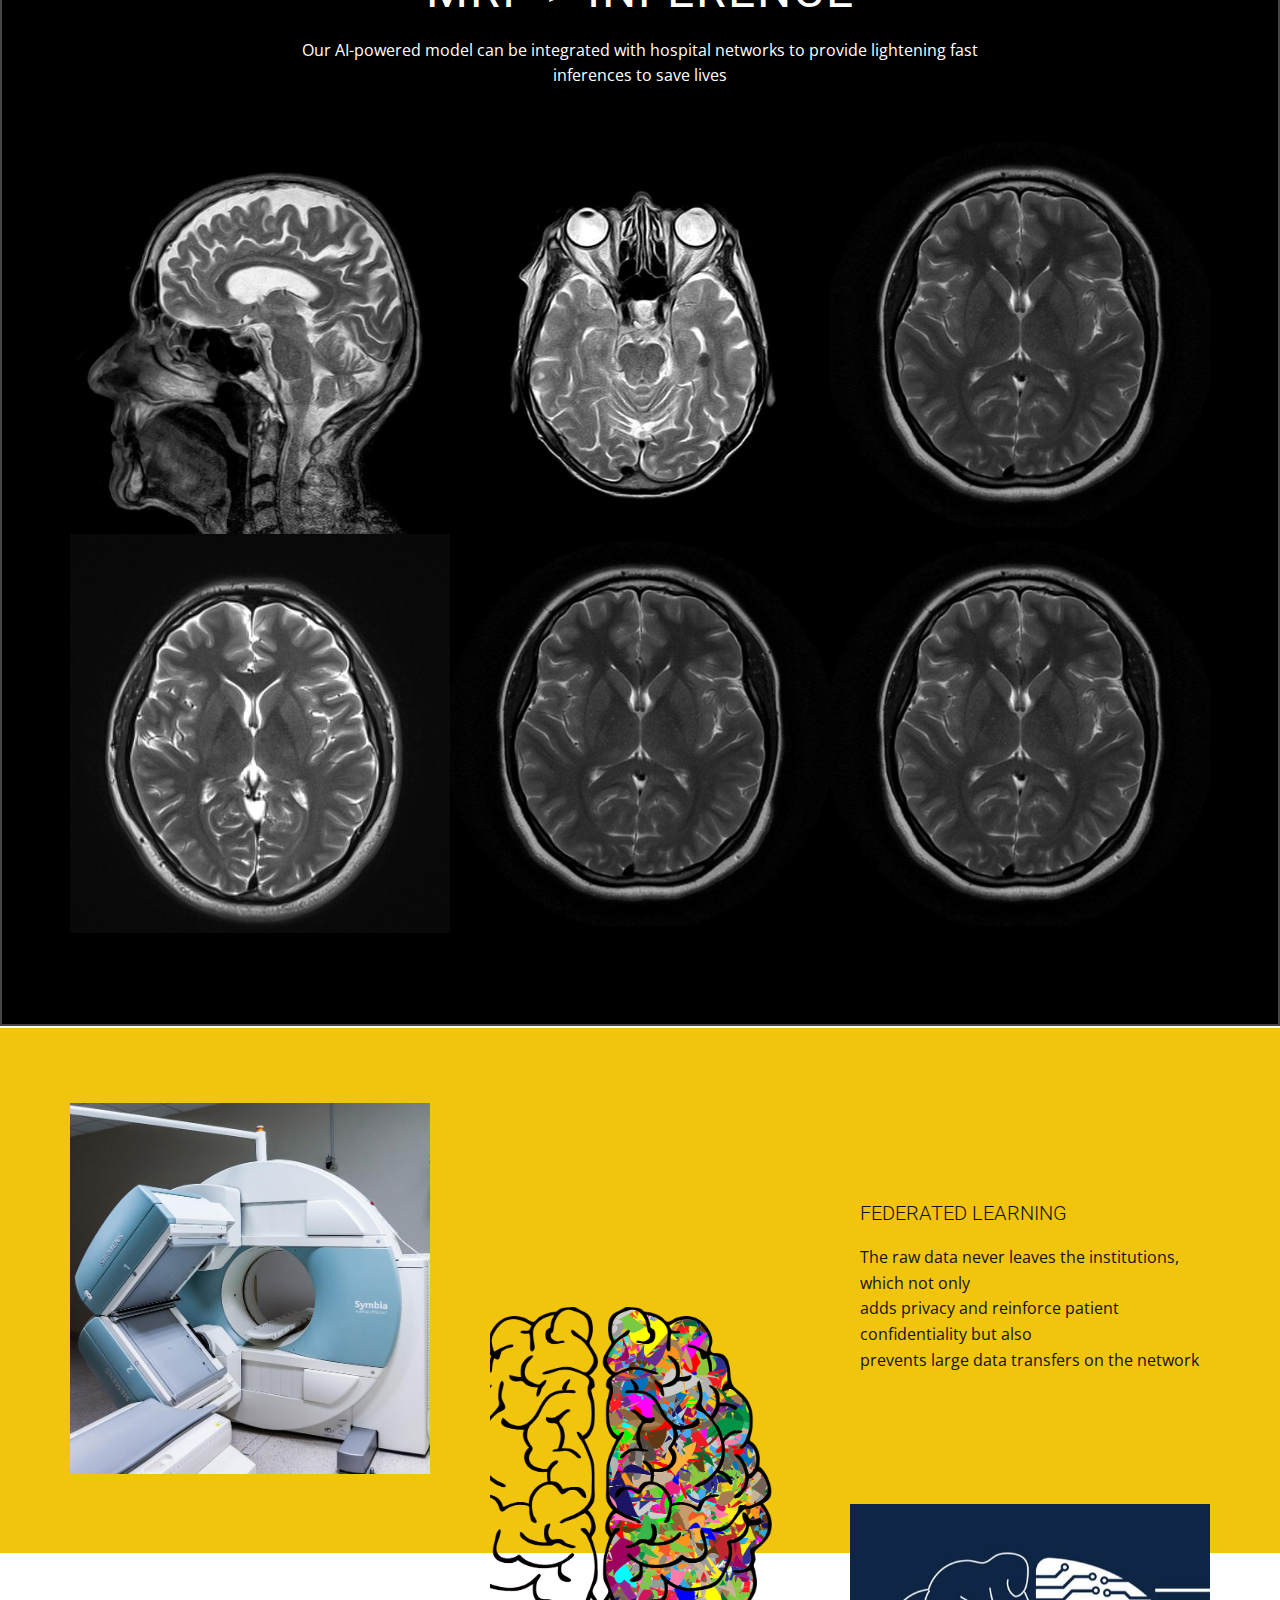
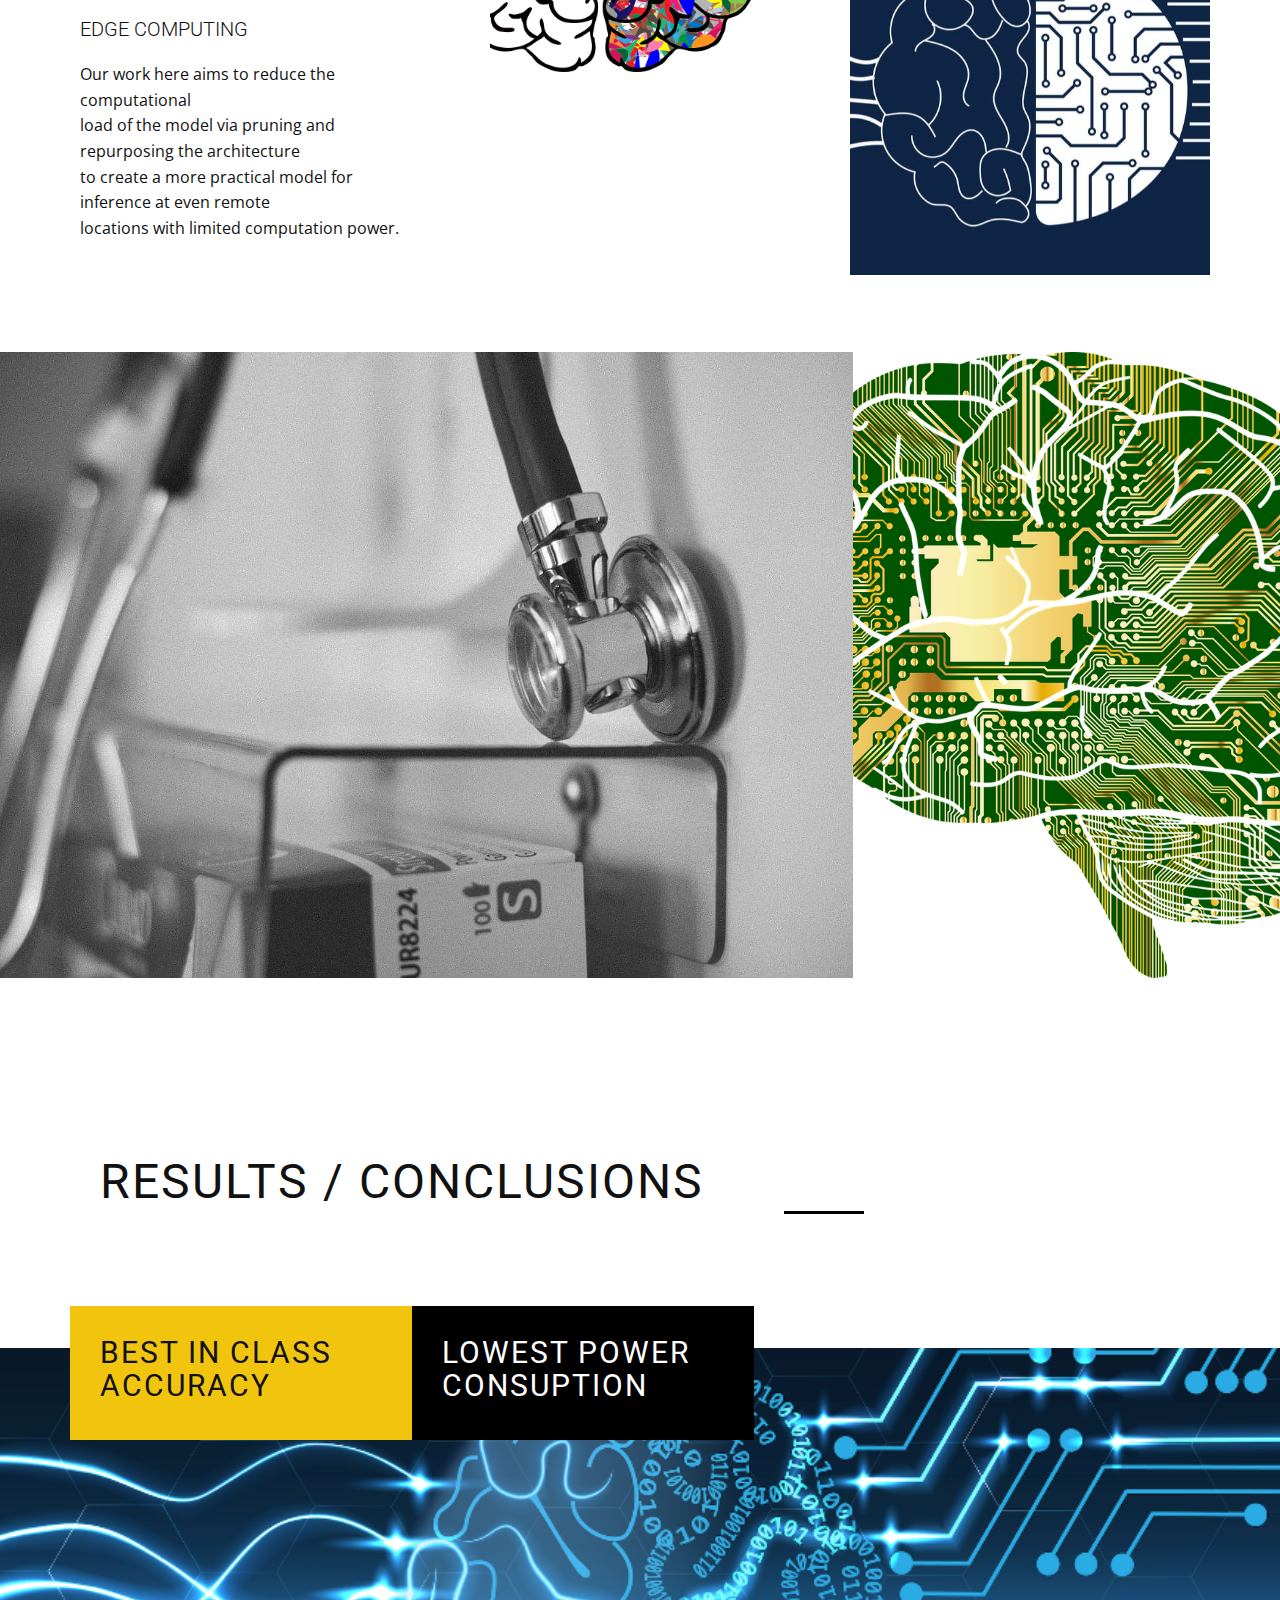
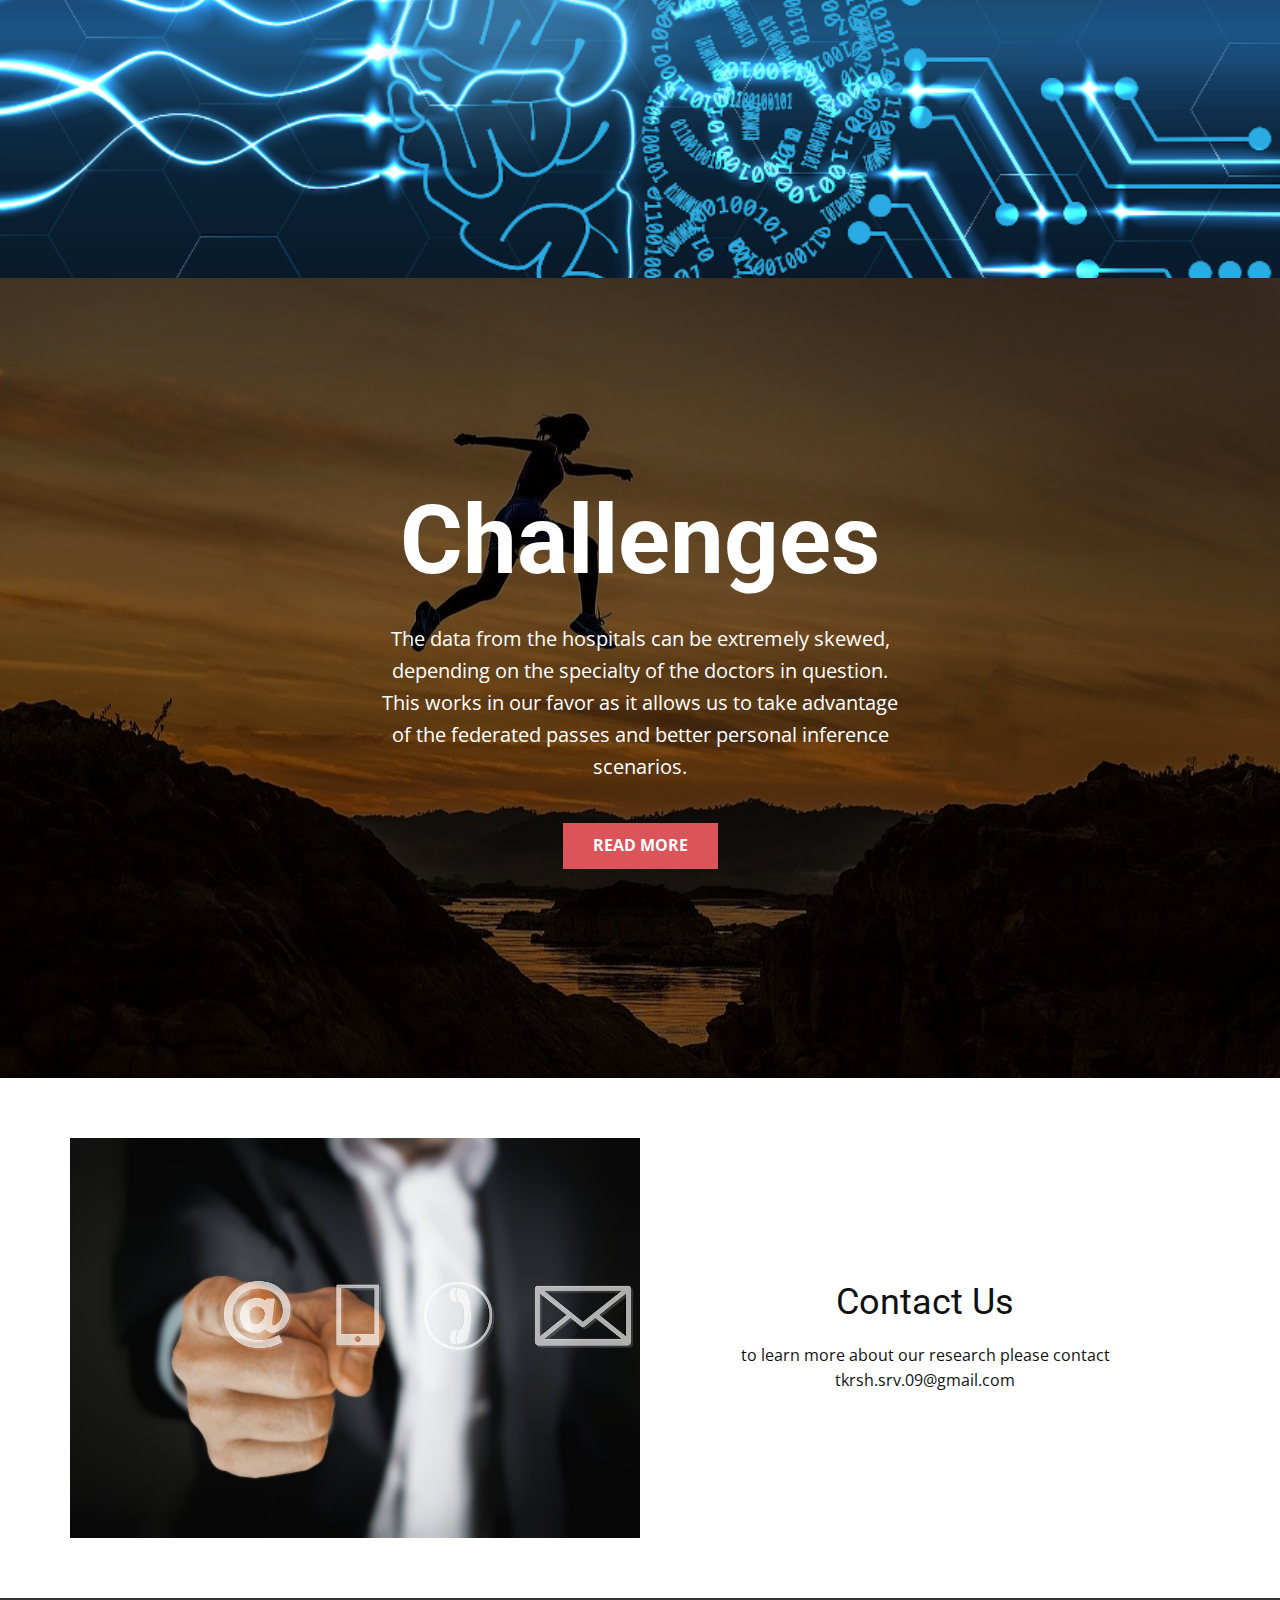
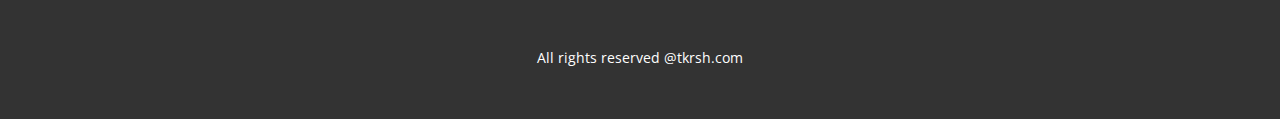
<file: webpage/hemorrhage/Minimalist-Design-1.html>
<!DOCTYPE html>
<html style="font-size: 16px;">
  <head>
    <meta name="viewport" content="width=device-width, initial-scale=1.0">
    <meta charset="utf-8">
    <meta name="keywords" content="Intracranial hemorrhage, bleeding that occurs inside the cranium, is a serious health problem requiring
rapid and often intensive medical treatment. Such a condition is traditionally diagnosed by highly
trained specialists analyzing a Computed tomography (CT)">
    <meta name="description" content="Intracranial hemorrhage, bleeding that occurs inside the cranium, is a serious health problem requiring
rapid and often intensive medical treatment. Such a condition is traditionally diagnosed by highly
trained specialists analyzing a Computed tomography (CT)">
    <meta name="page_type" content="np-template-header-footer-from-plugin">
    <title>Intracranial Hemorrhage Detection</title>
    <link rel="stylesheet" href="nicepage.css" media="screen">
<link rel="stylesheet" href="Minimalist-Design-1.css" media="screen">
    <script class="u-script" type="text/javascript" src="jquery-1.9.1.min.js" defer=""></script>
    <script class="u-script" type="text/javascript" src="nicepage.js" defer=""></script>
    <meta name="generator" content="Nicepage 3.29.3, nicepage.com">
    <link id="u-theme-google-font" rel="stylesheet" href="https://fonts.googleapis.com/css?family=Roboto:100,100i,300,300i,400,400i,500,500i,700,700i,900,900i|Open+Sans:300,300i,400,400i,600,600i,700,700i,800,800i">
    <link id="u-page-google-font" rel="stylesheet" href="https://fonts.googleapis.com/css?family=Roboto:100,100i,300,300i,400,400i,500,500i,700,700i,900,900i|Roboto:100,100i,300,300i,400,400i,500,500i,700,700i,900,900i">
	<!-- Global site tag (gtag.js) - Google Analytics -->
	<script async src="https://www.googletagmanager.com/gtag/js?id=G-XFMEZZCLSR"></script>
	<script>
	  window.dataLayer = window.dataLayer || [];
	  function gtag(){dataLayer.push(arguments);}
	  gtag('js', new Date());

	  gtag('config', 'G-XFMEZZCLSR');
	</script>    
    
    
    
    
    
    
    
    
    
    
    <script type="application/ld+json">{
		"@context": "http://schema.org",
		"@type": "Organization",
		"name": ""
}</script>
    <meta name="theme-color" content="#478ac9">
    <meta property="og:title" content="Intracranial Hemorrhage Detection">
    <meta property="og:type" content="website">
  </head>
  <body class="u-body u-overlap"><header class="u-clearfix u-header u-header" id="sec-3090"><div class="u-clearfix u-sheet u-sheet-1">
        <nav class="u-menu u-menu-dropdown u-offcanvas u-menu-1">
          <div class="menu-collapse" style="font-size: 1rem; letter-spacing: 0px; font-weight: 700; text-transform: uppercase;">
            <a class="u-button-style u-custom-left-right-menu-spacing u-custom-padding-bottom u-custom-text-active-color u-custom-text-color u-custom-text-hover-color u-custom-top-bottom-menu-spacing u-nav-link u-text-active-palette-1-light-2 u-text-body-alt-color u-text-hover-palette-1-light-1" href="#" style="text-decoration: none !important;">
              <svg><use xlink:href="#menu-hamburger"></use></svg>
              <svg version="1.1" xmlns="http://www.w3.org/2000/svg" xmlns:xlink="http://www.w3.org/1999/xlink"><defs><symbol id="menu-hamburger" viewBox="0 0 16 16" style="width: 16px; height: 16px;"><rect y="1" width="16" height="2"></rect><rect y="7" width="16" height="2"></rect><rect y="13" width="16" height="2"></rect>
</symbol>
</defs></svg>
            </a>
          </div>
          <div class="u-custom-menu u-nav-container">
            <ul class="u-nav u-spacing-0 u-unstyled u-nav-1"><li class="u-nav-item"><a class="u-button-style u-nav-link u-text-active-white u-text-hover-white u-text-palette-3-base" href="Page-1.html" style="padding: 10px 20px; text-decoration: none !important;">Page 1</a>
</li></ul>
          </div>
          <div class="u-custom-menu u-nav-container-collapse">
            <div class="u-black u-container-style u-inner-container-layout u-opacity u-opacity-95 u-sidenav">
              <div class="u-inner-container-layout u-sidenav-overflow">
                <div class="u-menu-close"></div>
                <ul class="u-align-center u-nav u-popupmenu-items u-unstyled u-nav-2"><li class="u-nav-item"><a class="u-button-style u-nav-link" href="Page-1.html">Page 1</a>
</li></ul>
              </div>
            </div>
            <div class="u-black u-menu-overlay u-opacity u-opacity-70"></div>
          </div>
        </nav>
      </div></header>
    <section class="u-align-right u-clearfix u-image u-section-1" id="carousel_17e5" data-image-width="1920" data-image-height="1080">
      <div class="u-clearfix u-sheet u-sheet-1">
        <h5 class="u-text u-text-body-alt-color u-text-1"> Artificial intelligence powered&nbsp;</h5>
        <h1 class="u-text u-text-body-alt-color u-text-2" spellcheck="false">&nbsp;intracranial hemorrhage&nbsp;<br>detection
        </h1>
      </div>
    </section>
    <section class="u-align-center u-black u-clearfix u-section-2" id="carousel_9866">
      <div class="u-clearfix u-sheet u-sheet-1">
        <h5 class="u-text u-text-1"> Intracranial hemorrhage detection using neural network based methods</h5>
        <h3 class="u-text u-text-2" spellcheck="false">abstract</h3>
        <p class="u-text u-text-grey-40 u-text-3" spellcheck="false"> Intracranial hemorrhage, bleeding that occurs inside the cranium, is a serious health problem requiring<br>rapid and often intensive medical treatment. Such a condition is traditionally diagnosed by highly<br>trained specialists analyzing a Computed tomography (CT) scan of the patient and identifying the<br>location and type of hemorrhage if one exists. When a patient shows acute neurological symptoms such<br>as severe headache or loss of consciousness, highly trained specialists review medical images of the<br>patient’s cranium to look for the presence, location and type of hemorrhage. The process is complicated<br>and often time consuming as these scans are essentially a combination of multiple X-Ray scans<br>processed by a computer. To reduce delays which lead to deaths we propose a solution to this problem<br>based on a Machine Vision based approach to automate the detection of intracranial hemorrhaging. We<br>employ a modified version of ResNet 34 trained on a dataset provided by Radiological Society of North<br>America. These convolutional networks are then stacked using a sequence model (such as a recurrent<br>neural network) to preserve temporal information. The system can detect acute intracranial hemorrhage<br>and its subtypes with inference times less than 1 second and accuracy greater than 85%. We aim to<br>provide automated, faster and more accurate diagnosis using computer vision and deep residual learning<br>frameworks for image recognition and classification
        </p>
        <a href="#" class="u-border-2 u-border-white u-link u-no-underline u-text-body-alt-color u-link-1">read more</a>
      </div>
    </section>
    <section class="u-clearfix u-color-scheme-u10 u-color-style-multicolor-1 u-palette-3-base u-section-3" id="carousel_f130">
      <div class="u-clearfix u-sheet u-valign-middle u-sheet-1">
        <div class="u-clearfix u-expanded-width u-layout-wrap u-layout-wrap-1">
          <div class="u-layout">
            <div class="u-layout-row">
              <div class="u-container-style u-layout-cell u-left-cell u-size-20 u-layout-cell-1">
                <div class="u-container-layout u-container-layout-1">
                  <h5 class="u-custom-font u-font-roboto u-text u-text-1"> Problem Statement</h5>
                  <h1 class="u-custom-font u-font-roboto u-text u-text-2" spellcheck="false">fast accurate inference<br>
                  </h1>
                </div>
              </div>
              <div class="u-container-style u-layout-cell u-size-20 u-layout-cell-2">
                <div class="u-container-layout u-valign-top u-container-layout-2">
                  <p class="u-text u-text-3" spellcheck="false"> The bottleneck , caused by human limitations is lessened by adding the deep learning model.<br>The time spent by the specialist is reduced due to the information provided by the model.<br>Summary reports can be shared digitally for verification as well in extreme cases
                  </p>
                </div>
              </div>
              <div class="u-align-right u-container-style u-layout-cell u-right-cell u-size-20 u-layout-cell-3">
                <div class="u-container-layout u-valign-top u-container-layout-3">
                  <p class="u-text u-text-4" spellcheck="false"> The raw data never leaves the institutions, which not only<br>adds privacy and reinforce patient confidentiality but also<br>prevents large data transfers on the network.
                  </p>
                  <h2 class="u-custom-font u-font-roboto u-text u-text-5" spellcheck="false">privacy</h2>
                </div>
              </div>
            </div>
          </div>
        </div>
      </div>
    </section>
    <section class="u-align-center u-clearfix u-section-4" id="carousel_1d0e">
      <div class="u-clearfix u-sheet u-valign-middle u-sheet-1">
        <div class="u-clearfix u-gutter-20 u-layout-wrap u-layout-wrap-1">
          <div class="u-gutter-0 u-layout">
            <div class="u-layout-row">
              <div class="u-size-40 u-size-60-md">
                <div class="u-layout-col">
                  <div class="u-size-20">
                    <div class="u-layout-row">
                      <div class="u-align-justify u-black u-container-style u-layout-cell u-left-cell u-size-15-md u-size-15-sm u-size-15-xs u-size-16-xl u-size-18-lg u-layout-cell-1">
                        <div class="u-container-layout u-valign-middle u-container-layout-1">
                          <h3 class="u-text u-text-1">ai&nbsp;</h3>
                        </div>
                      </div>
                      <div class="u-container-style u-layout-cell u-size-42-lg u-size-44-xl u-size-45-md u-size-45-sm u-size-45-xs u-layout-cell-2">
                        <div class="u-container-layout u-valign-top u-container-layout-2">
                          <p class="u-text u-text-2" spellcheck="false">INTRACRANIAL HEMORRHAGE DETECTION</p>
                        </div>
                      </div>
                    </div>
                  </div>
                  <div class="u-size-40">
                    <div class="u-layout-row">
                      <div class="u-align-left u-container-style u-layout-cell u-left-cell u-size-60 u-layout-cell-3">
                        <div class="u-container-layout u-container-layout-3">
                          <div class="u-border-1 u-border-grey-dark-1 u-expanded-width u-line u-line-horizontal u-line-1"></div>
                          <h1 class="u-text u-text-3" spellcheck="false">the model</h1>
                          <p class="u-text u-text-palette-2-dark-2 u-text-4" spellcheck="false"> Our work here aims to reduce the computational<br>load of the model via pruning and repurposing the architecture<br>to create a more practical model for inference at even remote<br>locations with limited computation power.<br>
                            <br> We employ a modified version of DenseNet121&nbsp; trained<br>on a dataset provided by the Radiological Society of North<br>America. These convolutional networks are then stacked using<br>a sequence model (such as a recurrent neural network) With<br>GRUs to preserve temporal information. The system can<br>detect acute intracranial hemorrhage and its subtypes with<br>accuracy greater than 92%. We aim to provide automated,<br>faster, and more accurate diagnoses using computer vision<br>and deep learning frameworks for image recognition and<br>classification.
                          </p>
                          <a href="#" class="u-border-3 u-border-black u-link u-no-underline u-text-black u-link-1">learn more</a>
                        </div>
                      </div>
                    </div>
                  </div>
                </div>
              </div>
              <div class="u-size-20 u-size-60-md">
                <div class="u-layout-col">
                  <div class="u-container-style u-layout-cell u-right-cell u-size-40 u-layout-cell-4">
                    <div class="u-container-layout u-valign-middle u-container-layout-4">
                      <img class="u-image u-image-1" src="images/1.png" data-image-width="581" data-image-height="737">
                    </div>
                  </div>
                  <div class="u-container-style u-layout-cell u-right-cell u-size-20 u-layout-cell-5">
                    <div class="u-container-layout u-container-layout-5">
                      <img class="u-expanded-width u-image u-image-2" src="images/fed.png" data-image-width="374" data-image-height="193">
                    </div>
                  </div>
                </div>
              </div>
            </div>
          </div>
        </div>
      </div>
    </section>
    <section class="u-align-center u-black u-border-2 u-border-grey-dark-1 u-clearfix u-section-5" id="carousel_d406">
      <div class="u-clearfix u-sheet u-valign-middle u-sheet-1">
        <h2 class="u-text u-text-1" spellcheck="false">MRI -&gt; INFERENCE</h2>
        <p class="u-text u-text-2" spellcheck="false">Our AI-powered model can be integrated with hospital networks to provide lightening fast inferences to save lives</p>
        <div class="u-clearfix u-expanded-width u-gutter-0 u-layout-wrap u-layout-wrap-1">
          <div class="u-gutter-0 u-layout">
            <div class="u-layout-col">
              <div class="u-size-30">
                <div class="u-layout-row">
                  <div class="u-align-center u-container-style u-image u-layout-cell u-left-cell u-size-20 u-image-1" data-image-width="1280" data-image-height="1280">
                    <div class="u-container-layout u-valign-middle u-container-layout-1"></div>
                  </div>
                  <div class="u-container-style u-image u-layout-cell u-size-20 u-image-2" data-image-width="1280" data-image-height="1280">
                    <div class="u-container-layout u-valign-middle u-container-layout-2"></div>
                  </div>
                  <div class="u-container-style u-image u-layout-cell u-right-cell u-size-20 u-image-3" data-image-width="630" data-image-height="630">
                    <div class="u-container-layout u-valign-middle u-container-layout-3"></div>
                  </div>
                </div>
              </div>
              <div class="u-size-30">
                <div class="u-layout-row">
                  <div class="u-container-style u-image u-layout-cell u-left-cell u-size-20 u-image-4" data-image-width="630" data-image-height="630">
                    <div class="u-container-layout u-valign-middle u-container-layout-4"></div>
                  </div>
                  <div class="u-container-style u-image u-layout-cell u-size-20 u-image-5" data-image-width="630" data-image-height="630">
                    <div class="u-container-layout u-valign-middle u-container-layout-5"></div>
                  </div>
                  <div class="u-container-style u-image u-layout-cell u-right-cell u-size-20 u-image-6" data-image-width="630" data-image-height="630">
                    <div class="u-container-layout u-valign-middle u-container-layout-6"></div>
                  </div>
                </div>
              </div>
            </div>
          </div>
        </div>
      </div>
    </section>
    <section class="u-clearfix u-section-6" id="carousel_df45">
      <div class="u-expanded-width u-palette-3-base u-shape u-shape-rectangle u-shape-1"></div>
      <div class="u-clearfix u-gutter-30 u-layout-wrap u-layout-wrap-1">
        <div class="u-gutter-0 u-layout">
          <div class="u-layout-row">
            <div class="u-size-20 u-size-30-md">
              <div class="u-layout-col">
                <div class="u-container-style u-image u-layout-cell u-left-cell u-size-30 u-image-1" data-image-width="1280" data-image-height="853">
                  <div class="u-container-layout u-valign-middle u-container-layout-1"></div>
                </div>
                <div class="u-container-style u-layout-cell u-left-cell u-size-30 u-layout-cell-2">
                  <div class="u-container-layout u-container-layout-2">
                    <h4 class="u-text u-text-1" spellcheck="false">edge computing</h4>
                    <p class="u-text u-text-2" spellcheck="false"> Our work here aims to reduce the computational<br>load of the model via pruning and repurposing the architecture<br>to create a more practical model for inference at even remote<br>locations with limited computation power.
                    </p>
                  </div>
                </div>
              </div>
            </div>
            <div class="u-size-20 u-size-30-md">
              <div class="u-layout-col">
                <div class="u-container-style u-layout-cell u-size-60 u-layout-cell-3">
                  <div class="u-container-layout u-valign-middle">
                    <img class="u-image u-image-2" src="images/ge362781010bb53433f8e81e6aa51c3a47f71465cd376c06f0554c2e3d9f60da591e1650b86bba1f22dd58512e777c957ee1addd8817955cfa75182972bc33c4a_1280.png" data-image-width="1280" data-image-height="969">
                  </div>
                </div>
              </div>
            </div>
            <div class="u-size-20 u-size-60-md">
              <div class="u-layout-col">
                <div class="u-container-style u-layout-cell u-right-cell u-size-30 u-layout-cell-4">
                  <div class="u-container-layout u-container-layout-4">
                    <h4 class="u-text u-text-3" spellcheck="false"> Federated Learning</h4>
                    <p class="u-text u-text-4" spellcheck="false"> The raw data never leaves the institutions, which not only<br>adds privacy and reinforce patient confidentiality but also<br>prevents large data transfers on the network
                    </p>
                  </div>
                </div>
                <div class="u-container-style u-image u-layout-cell u-right-cell u-size-30 u-image-3" data-image-width="970" data-image-height="545">
                  <div class="u-container-layout u-valign-middle u-container-layout-5"></div>
                </div>
              </div>
            </div>
          </div>
        </div>
      </div>
    </section>
    <section class="u-clearfix u-valign-middle u-section-7" id="carousel_5f44">
      <div class="u-clearfix u-expanded-width u-layout-wrap u-layout-wrap-1">
        <div class="u-layout">
          <div class="u-layout-row">
            <div class="u-container-style u-image u-layout-cell u-left-cell u-size-40 u-image-1" data-image-width="1280" data-image-height="853">
              <div class="u-container-layout"></div>
            </div>
            <div class="u-container-style u-image u-layout-cell u-right-cell u-size-20 u-image-2" data-image-width="1280" data-image-height="1089">
              <div class="u-container-layout"></div>
            </div>
          </div>
        </div>
      </div>
    </section>
    <section class="u-clearfix u-white u-section-8" id="carousel_76c6">
      <img src="images/1_QealTEloaI3XZfI6hkSetQ.png" alt="" class="u-expanded-width u-image u-image-default u-image-1" data-image-width="868" data-image-height="488">
      <div class="u-clearfix u-disable-padding u-gutter-0 u-layout-wrap u-layout-wrap-1">
        <div class="u-gutter-0 u-layout">
          <div class="u-layout-row">
            <div class="u-size-36 u-size-60-md">
              <div class="u-layout-col">
                <div class="u-size-40">
                  <div class="u-layout-row">
                    <div class="u-align-left u-container-style u-layout-cell u-left-cell u-size-60 u-layout-cell-1">
                      <div class="u-container-layout u-valign-middle u-container-layout-1">
                        <h1 class="u-heading-font u-text u-text-1" spellcheck="false">RESULTS / COnCLUSIONS</h1>
                      </div>
                    </div>
                  </div>
                </div>
                <div class="u-size-20">
                  <div class="u-layout-row">
                    <div class="u-align-left u-container-style u-layout-cell u-left-cell u-palette-3-base u-size-30 u-layout-cell-2">
                      <div class="u-container-layout u-valign-top u-container-layout-2">
                        <h2 class="u-heading-font u-text u-text-2" spellcheck="false">BEST IN CLASS ACCURACY</h2>
                      </div>
                    </div>
                    <div class="u-align-left u-black u-container-style u-layout-cell u-size-30 u-layout-cell-3">
                      <div class="u-container-layout u-valign-top u-container-layout-3">
                        <h2 class="u-heading-font u-text u-text-3" spellcheck="false">lowest power consuption</h2>
                      </div>
                    </div>
                  </div>
                </div>
              </div>
            </div>
            <div class="u-size-24 u-size-60-md">
              <div class="u-layout-row">
                <div class="u-align-left u-container-style u-layout-cell u-right-cell u-size-60 u-layout-cell-4">
                  <div class="u-container-layout u-container-layout-4">
                    <div class="u-border-3 u-border-black u-line u-line-horizontal u-line-1"></div>
                  </div>
                </div>
              </div>
            </div>
          </div>
        </div>
      </div>
    </section>
    <section class="u-align-center u-clearfix u-image u-shading u-section-9" src="" data-image-width="1280" data-image-height="832" id="sec-be65">
      <div class="u-clearfix u-sheet u-valign-middle u-sheet-1">
        <h1 class="u-text u-text-default u-title u-text-1" spellcheck="false">Challenges</h1>
        <p class="u-large-text u-text u-text-default u-text-variant u-text-2"> The data from the hospitals can be extremely skewed,<br>depending on the specialty of the doctors in question.<br>This works in our favor as it allows us to take advantage<br>of the federated passes and better personal inference<br>scenarios.
        </p>
        <a href="#" class="u-btn u-button-style u-palette-2-base u-btn-1">Read More</a>
      </div>
    </section>
    <section class="u-clearfix u-section-10" id="sec-c81e">
      <div class="u-clearfix u-sheet u-sheet-1">
        <div class="u-clearfix u-expanded-width u-layout-wrap u-layout-wrap-1">
          <div class="u-layout">
            <div class="u-layout-row">
              <div class="u-container-style u-image u-layout-cell u-size-30 u-image-1" data-image-width="1280" data-image-height="733">
                <div class="u-container-layout u-container-layout-1"></div>
              </div>
              <div class="u-align-center u-container-style u-layout-cell u-size-30 u-layout-cell-2">
                <div class="u-container-layout u-valign-middle u-container-layout-2">
                  <h2 class="u-text u-text-default u-text-1" spellcheck="false">Contact Us</h2>
                  <p class="u-text u-text-2" spellcheck="false">to learn more about our research please contact tkrsh.srv.09@gmail.com</p>
                </div>
              </div>
            </div>
          </div>
        </div>
      </div>
    </section>
    
    
    <footer class="u-align-center u-clearfix u-footer u-grey-80 u-footer" id="sec-5a76"><div class="u-clearfix u-sheet u-sheet-1">
        <p class="u-small-text u-text u-text-variant u-text-1" spellcheck="false">All rights reserved @tkrsh.com</p>
      </div></footer>
  </body>
</html>
</file>
